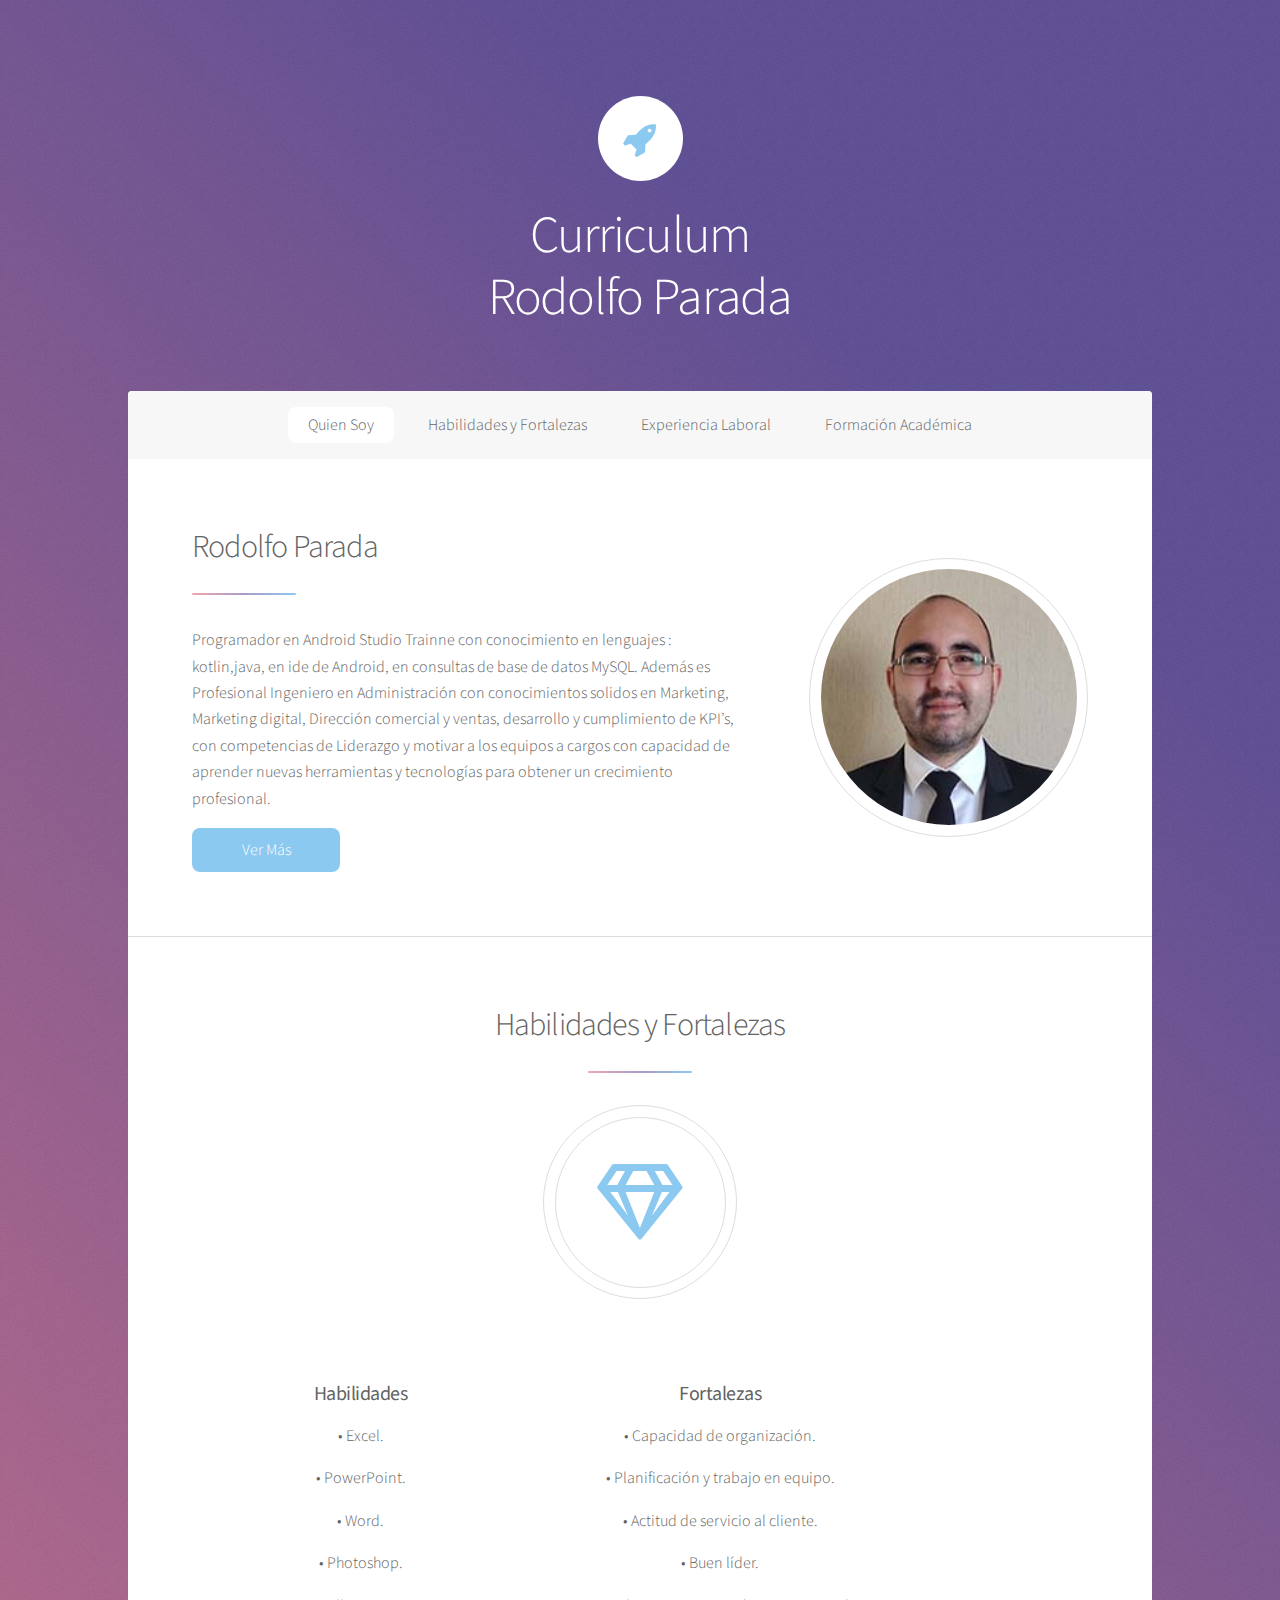
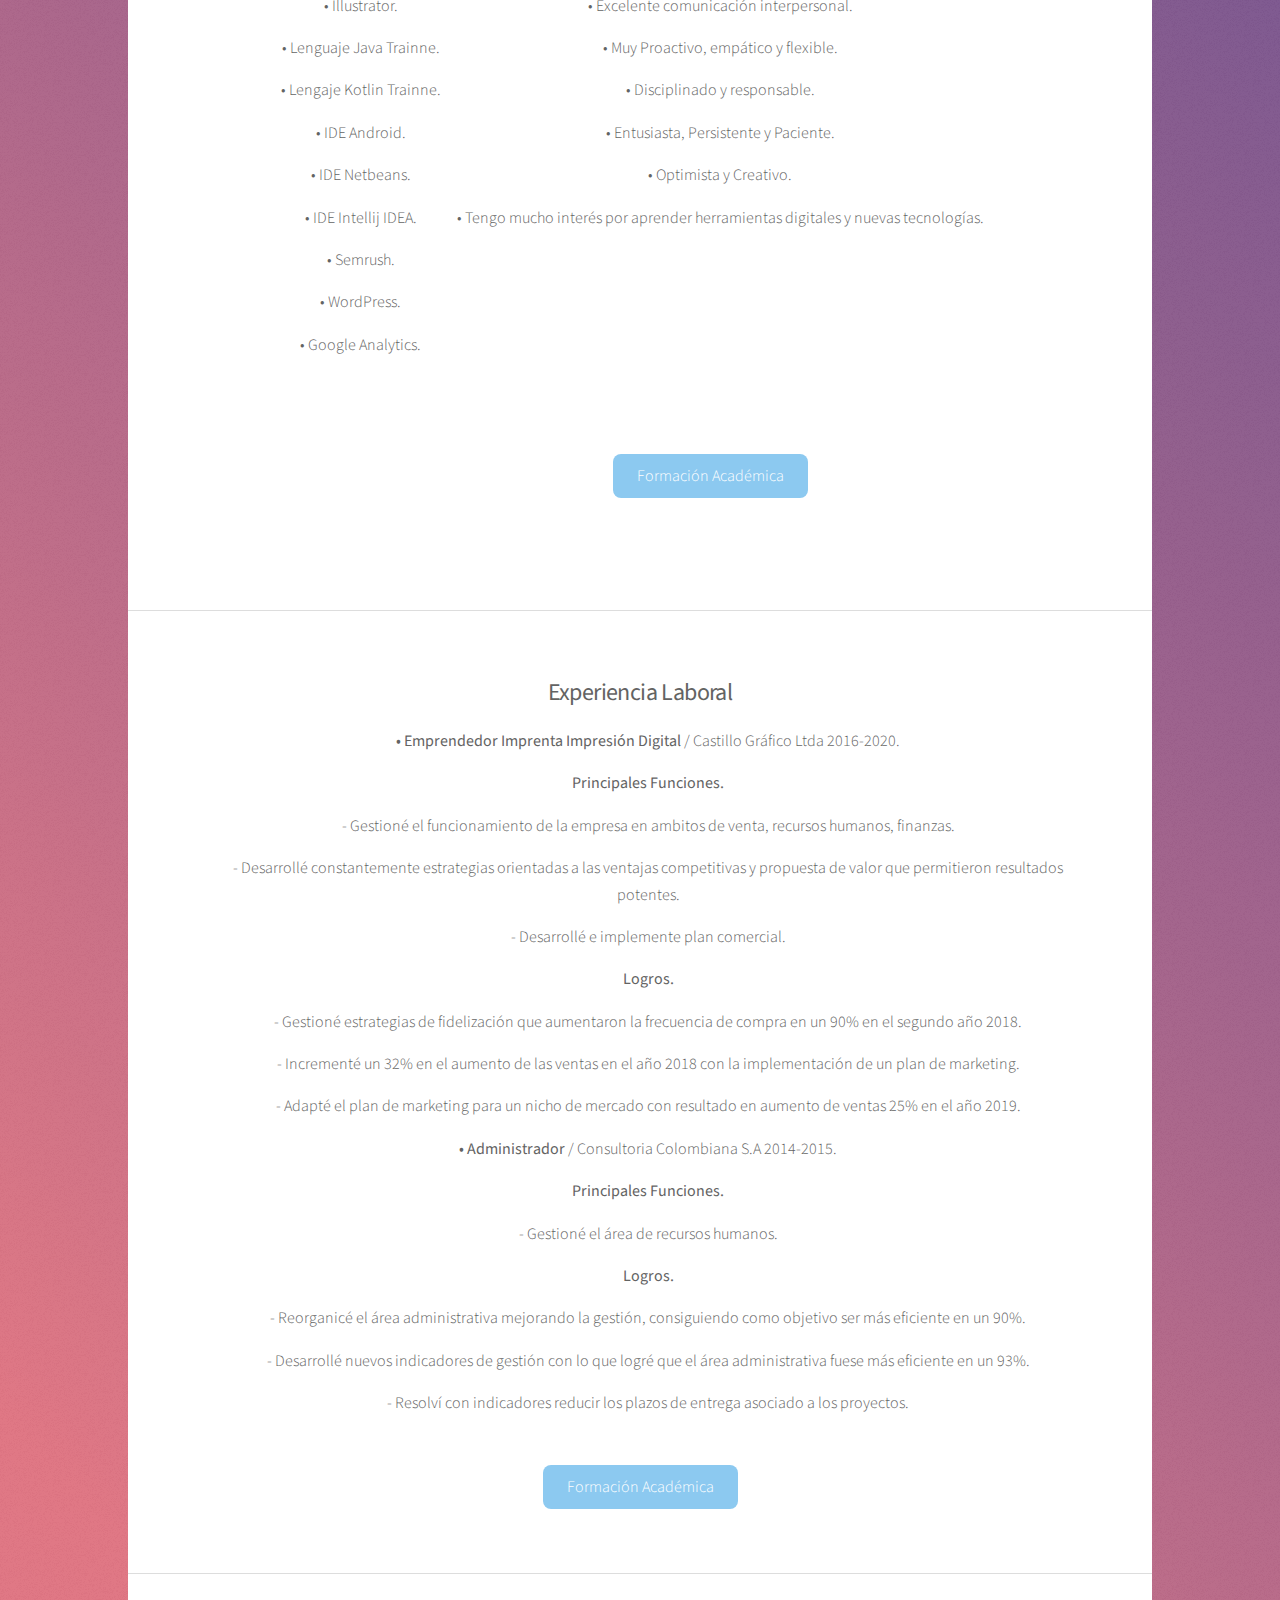
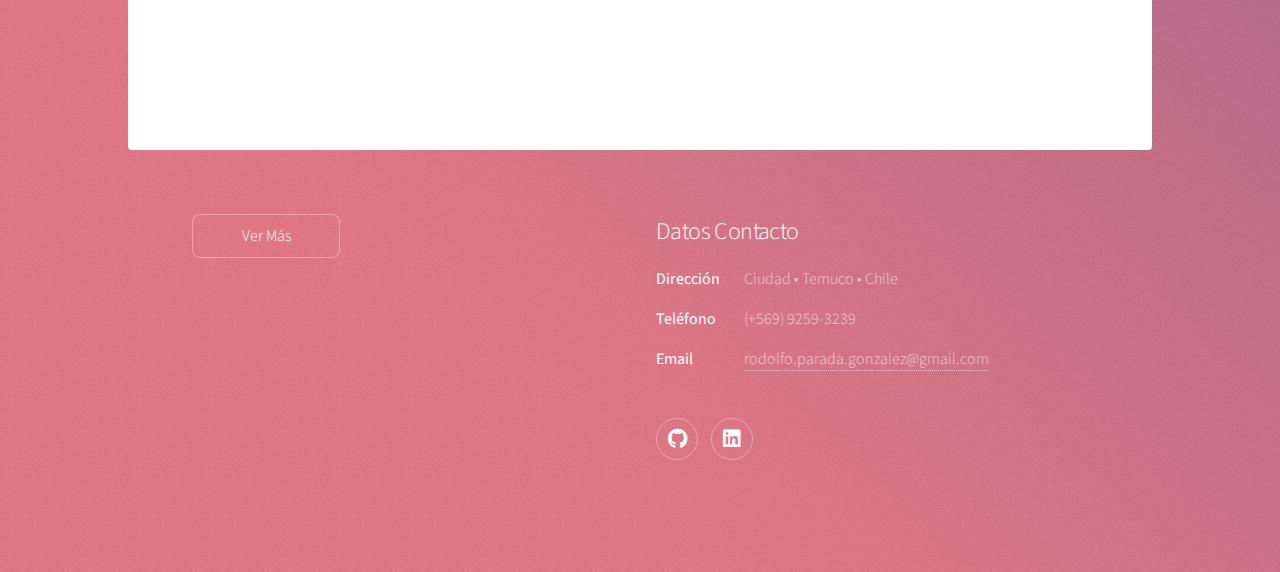
<file: index.html>
<!DOCTYPE HTML>

<html>
	<head>
		<title>Curriculum</title>
		<meta charset="utf-8" />
		<meta name="viewport" content="width=device-width, initial-scale=1, user-scalable=no" />
		<link rel="stylesheet" href="assets/css/main.css" />
		<noscript><link rel="stylesheet" href="assets/css/noscript.css" /></noscript>
	</head>
	<body class="is-preload">

		<!-- Wrapper -->
			<div id="wrapper">

				<!-- Header -->
					<header id="header" class="alt">
						<span class="logo"><img src="images/logo.svg" alt="" /></span>
						<h1>Curriculum<br>Rodolfo Parada</h1>
					
					</header>

				<!-- Nav -->
					<nav id="nav">
						<ul>
							<li><a href="#intro" class="active">Quien Soy</a></li>
							<li><a href="#first">Habilidades y Fortalezas</a></li>
							<li><a href="#second">Experiencia Laboral</a></li>
							<li><a href="generic.html">Formación Académica</a></li>
						</ul>
					</nav>

				<!-- Main -->
					<div id="main">

						<!-- Introduction -->
							<section id="intro" class="main">
								<div class="spotlight">
									<div class="content">
										<header class="major">
											<h2>Rodolfo Parada</h2>
										</header>
										<p> Programador en Android Studio Trainne con conocimiento en lenguajes : kotlin,java, en ide de Android, 
											en consultas de base de datos MySQL. Además es Profesional Ingeniero en Administración  con conocimientos 
											solidos en Marketing, Marketing digital, Dirección comercial y ventas, desarrollo y cumplimiento de KPI’s,
											con competencias de Liderazgo y motivar a los equipos a cargos con capacidad de aprender nuevas 
										    herramientas y tecnologías para obtener un crecimiento profesional.  </p>
										<ul class="actions">
											<li><a href="generic.html" class="button primary">Ver Más</a></li>
										</ul>
									</div>
									<span class="image"><img src="images/df2.jpg" alt="" /></span>
								</div>
							</section>

						<!-- First Section -->
							<section id="first" class="main special">
								<header class="major">
									<h2>Habilidades y Fortalezas</h2>
									<span class="icon major style5 fa-gem"></span>
								</header>
								<ul class="features">
									
									<ul>								
										<h3><b>Habilidades</b></h3>
										<p> • Excel.</p>
										<p> • PowerPoint.</p>
										<p> • Word.</p>
										<p> • Photoshop.</p>
										<p> • Illustrator.</p>
										<p> • Lenguaje Java Trainne.</p>
										<p> • Lengaje Kotlin Trainne.</p>
										<p> • IDE Android.</p>
										<p> • IDE Netbeans.</p>
										<p> • IDE Intellij IDEA.</p>
										<p> • Semrush.</p>
										<p> • WordPress.</p>
										<p> • Google Analytics.</p>

										

									</ul>
									<ul>
										
										<h3><b>Fortalezas</b></h3>
										<p> • Capacidad de organización.</p>
										<p> • Planificación y trabajo en equipo.</p>
										<p>	• Actitud de servicio al cliente.</p>
										<p> • Buen líder.</p>
										<p>	• Excelente comunicación interpersonal.</p>
										<p>	• Muy Proactivo, empático y flexible.</p>
										<p>	• Disciplinado y responsable.</p>
										<p>	• Entusiasta, Persistente y Paciente.</p>
										<p>	• Optimista y Creativo.</p>
										<p>	• Tengo mucho interés por aprender herramientas digitales y nuevas tecnologías.</p>
								
							
								</ul>
								<footer class="major">
									<ul class="actions special">
										<li><a href="generic.html" class="button primary">Formación Académica</a></li>
									</ul>
								</footer>
							</section>

						<!-- Second Section -->
							<section id="second" class="main special">
								<h2><b>Experiencia Laboral</b></h2>	
                              <ul>
								  
								<p><b>• Emprendedor Imprenta Impresión Digital</b> / Castillo Gráfico Ltda 2016-2020.</p>
								<p><b>Principales Funciones.</b></p>
								<p>- Gestioné el funcionamiento de la empresa  en ambitos de venta, recursos humanos, finanzas.</p>
							    <p>- Desarrollé constantemente estrategias orientadas a las ventajas competitivas y propuesta de valor que permitieron resultados potentes.</p>
							    <p>- Desarrollé e implemente plan comercial.</p>
								<p><b>Logros.</b></p>
							    <p>- Gestioné estrategias de fidelización que aumentaron la frecuencia de compra en un 90% en el segundo año 2018.</p>
							    <p>- Incrementé un 32% en el aumento de las ventas en el año 2018 con la implementación de un plan de marketing.</p> 
								<p>- Adapté el plan de marketing para un nicho de mercado con resultado en aumento de ventas 25% en el año 2019.</p>
					 
								
			
							    <p><b>• Administrador </b> / Consultoria Colombiana S.A 2014-2015.</p>
								<p><b>Principales Funciones.</b></p>
								<p>- Gestioné el área de recursos humanos.</p>
								<p><b>Logros.</b></p>
							    <p>- Reorganicé el área administrativa mejorando la gestión, consiguiendo como objetivo ser más eficiente en un 90%.</p>
							    <p>- Desarrollé nuevos indicadores de gestión con lo que logré que el área administrativa fuese más eficiente en un 93%.<p>
								<p>- Resolví con indicadores reducir los plazos de entrega asociado a los proyectos.</p>	 

								</ul>	
								<header class="major">
															
								</header>
								
								
								
										<footer class="major">
									<ul class="actions special">
										<li><a href="generic.html" class="button primary">Formación Académica</a></li>
									</ul>
								</footer>
							</section>

						<!-- Get Started -->
							<section id="cta" class="main special">
								<header class="major">
							</header>
								<footer class="major">
									<ul class="actions special">
									</ul>
								</footer>
							</section>

					</div>

				<!-- Footer -->
					<footer id="footer">
						<section>			
							<ul class="actions">
								<li><a href="generic.html" class="button">Ver Más</a></li>
							</ul>
						</section>
						<section>
							<h2>Datos Contacto</h2>
							<dl class="alt">
								<dt>Dirección</dt>
								<dd>Ciudad &bull; Temuco &bull; Chile</dd>
								<dt>Teléfono</dt>
								<dd>(+569) 9259-3239</dd>
								<dt>Email</dt>
								<dd><a href="#">rodolfo.parada.gonzalez@gmail.com</a></dd>
							</dl>
							<ul class="icons">
								
								<li><a href="https://github.com/RodolfoParada/" target="blank" href= "#" class="icon brands fa-github alt"><span class="label"></span></a></li>
								<li><a href= "https://www.linkedin.com/in/rodolfoparada/" target="blank" href="#" class="icon brands fa-linkedin alt"><span class="label">LinkedIn</span></a></li>
							
							</ul>
						</section>
											</footer>
											
			</div>

		<!-- Scripts -->
			<script src="assets/js/jquery.min.js"></script>
			<script src="assets/js/jquery.scrollex.min.js"></script>
			<script src="assets/js/jquery.scrolly.min.js"></script>
			<script src="assets/js/browser.min.js"></script>
			<script src="assets/js/breakpoints.min.js"></script>
			<script src="assets/js/util.js"></script>
			<script src="assets/js/main.js"></script>

	</body>
</html>
</file>
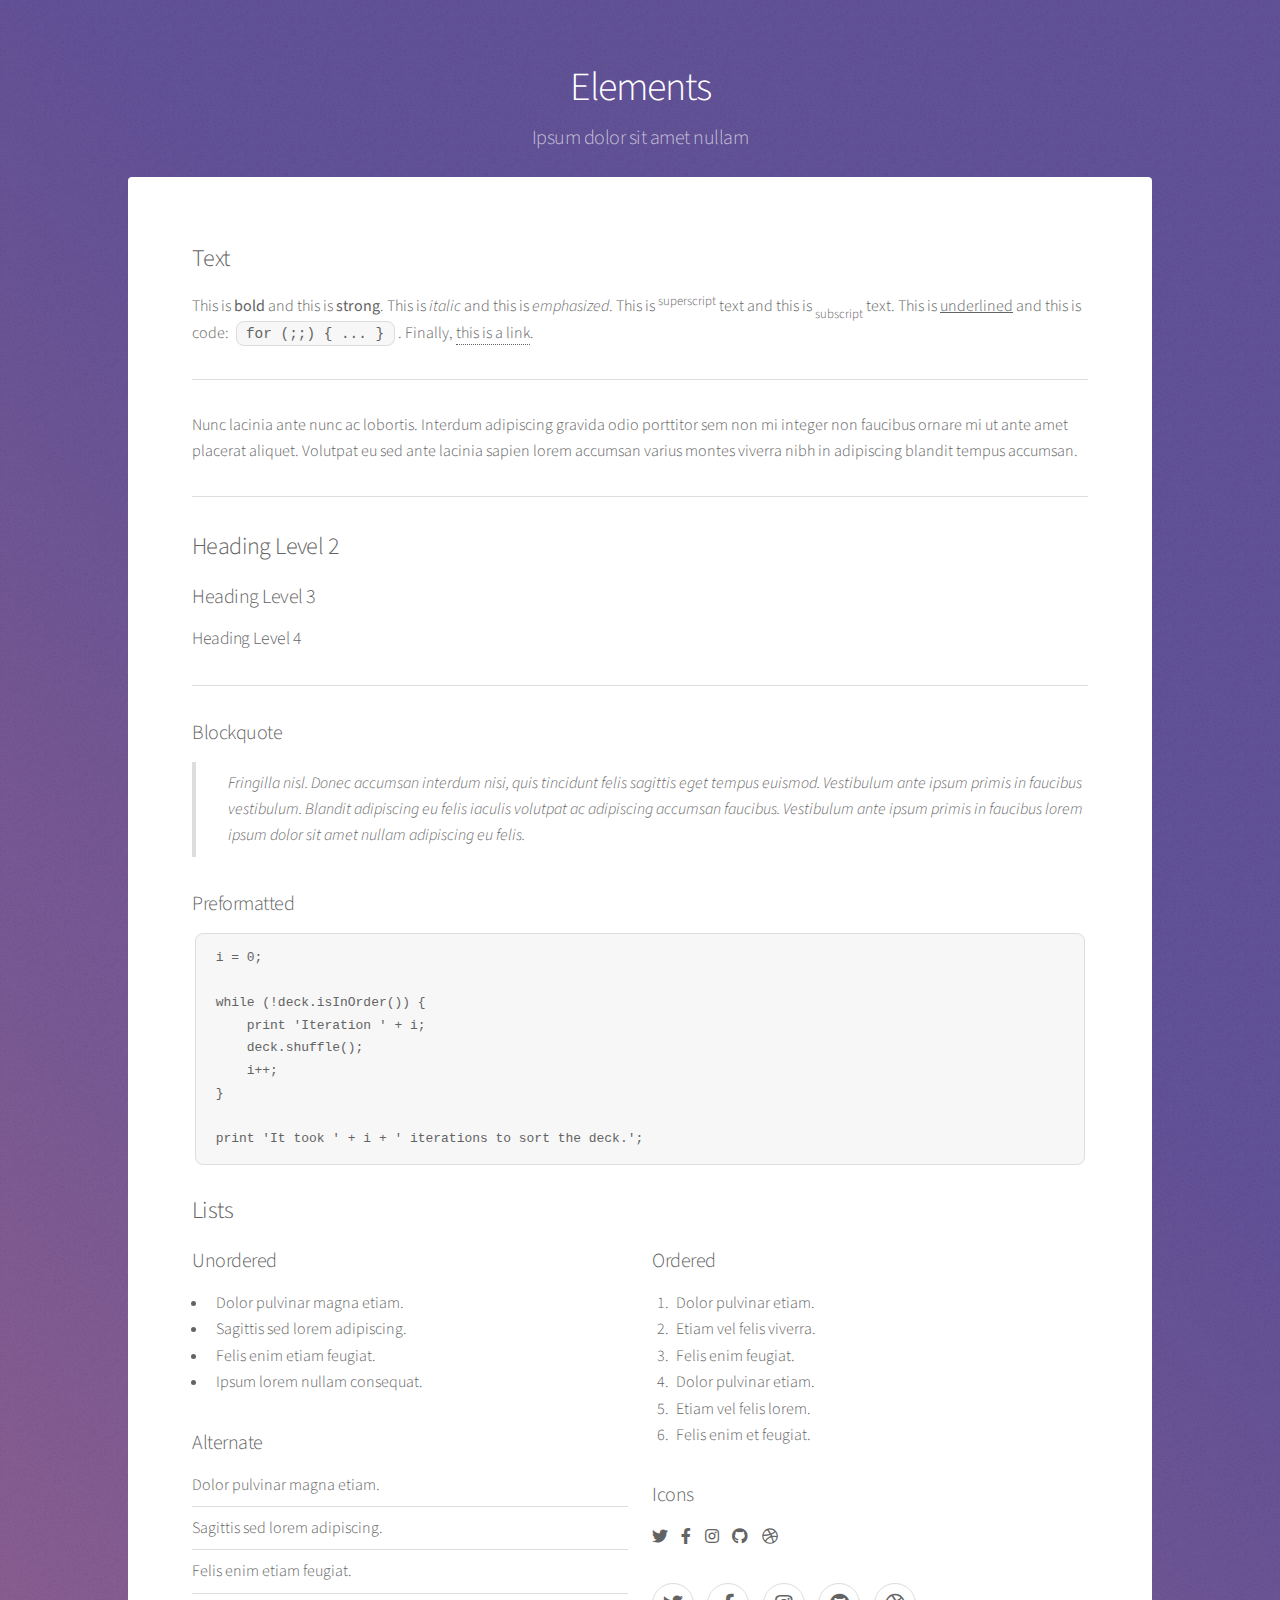
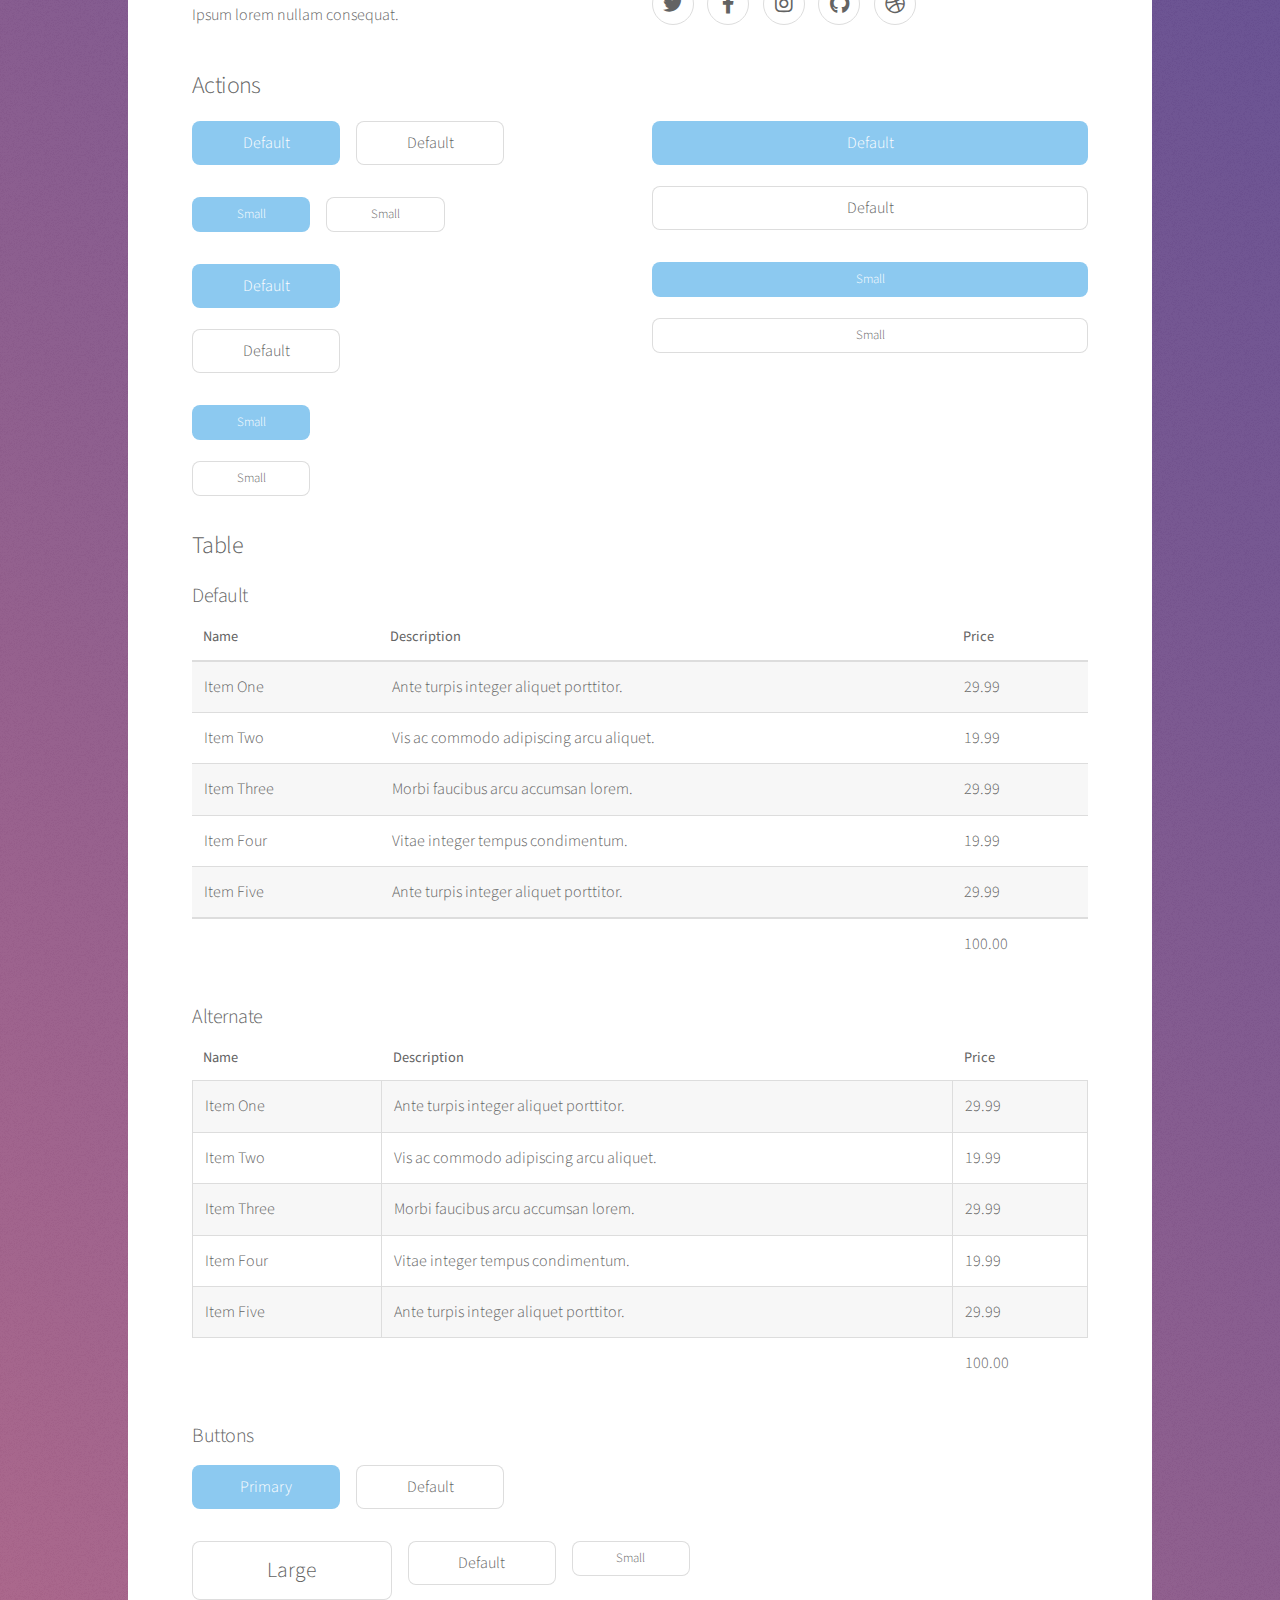
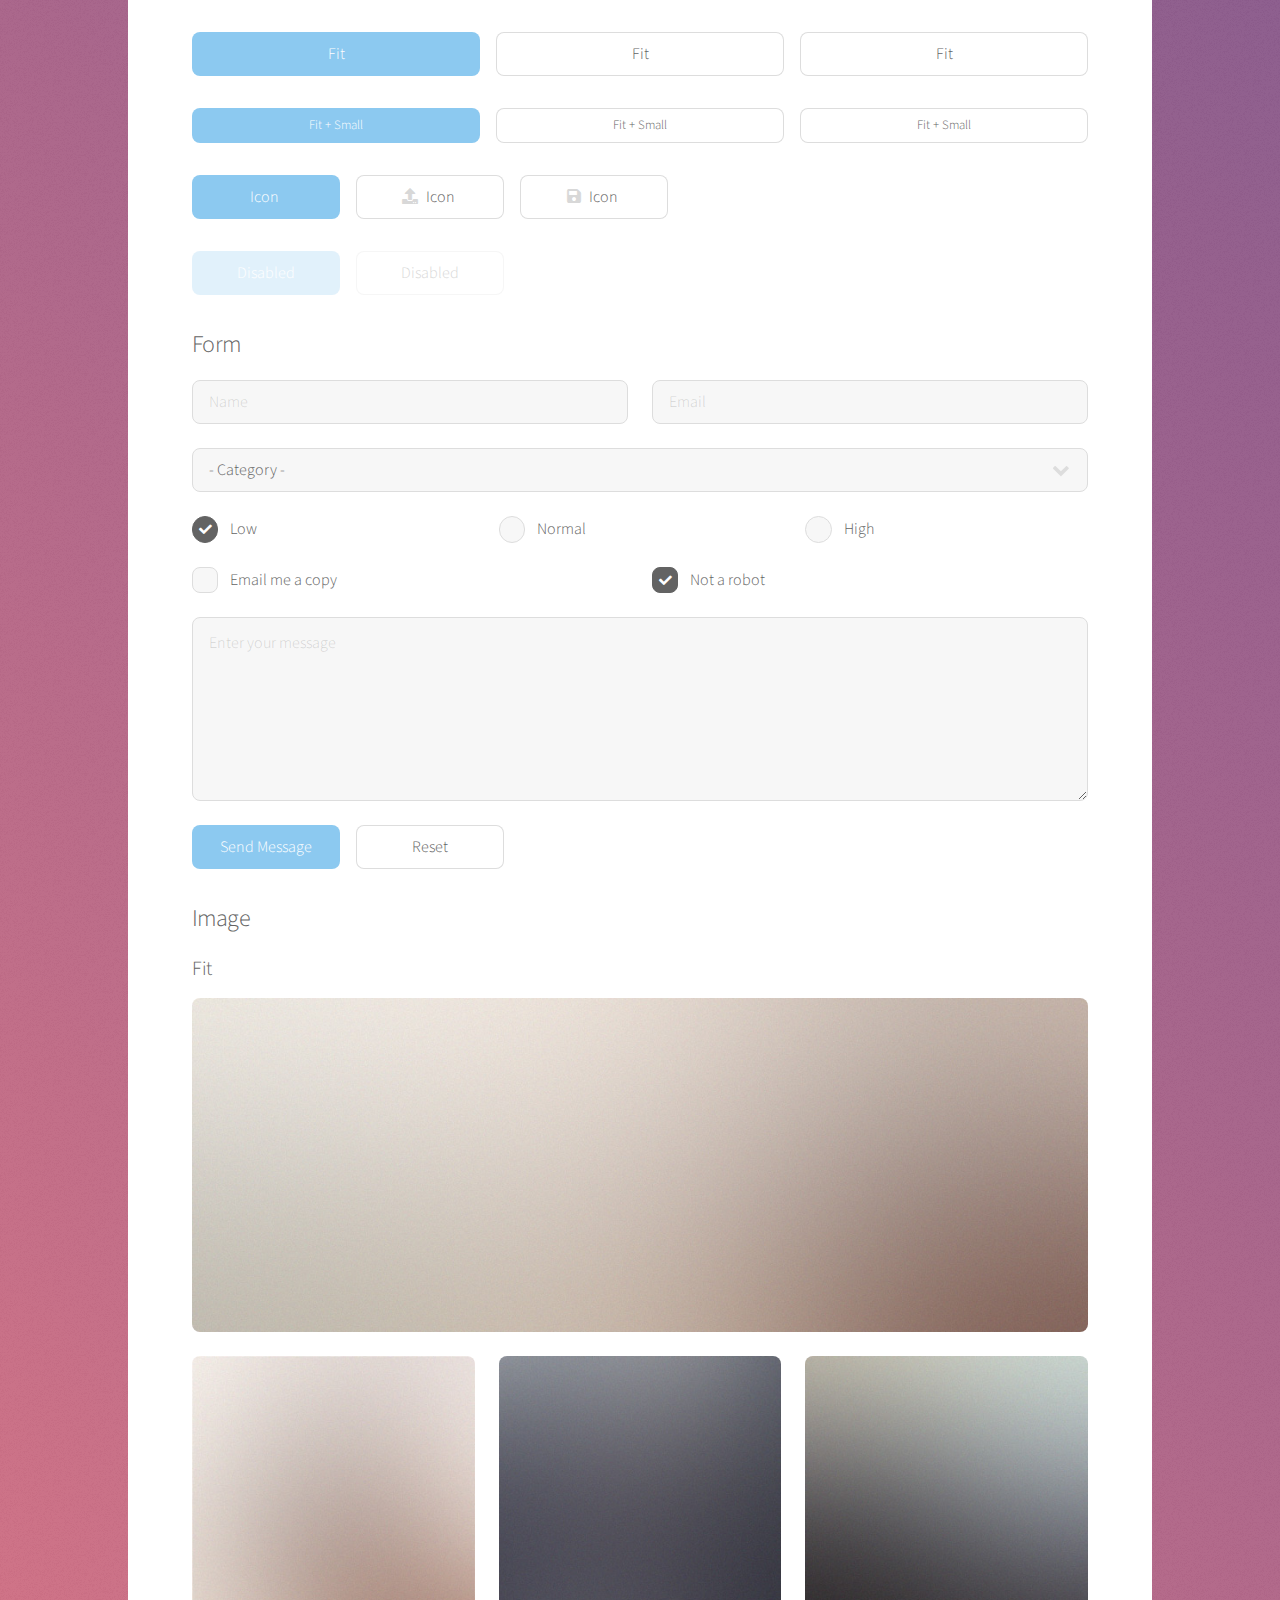
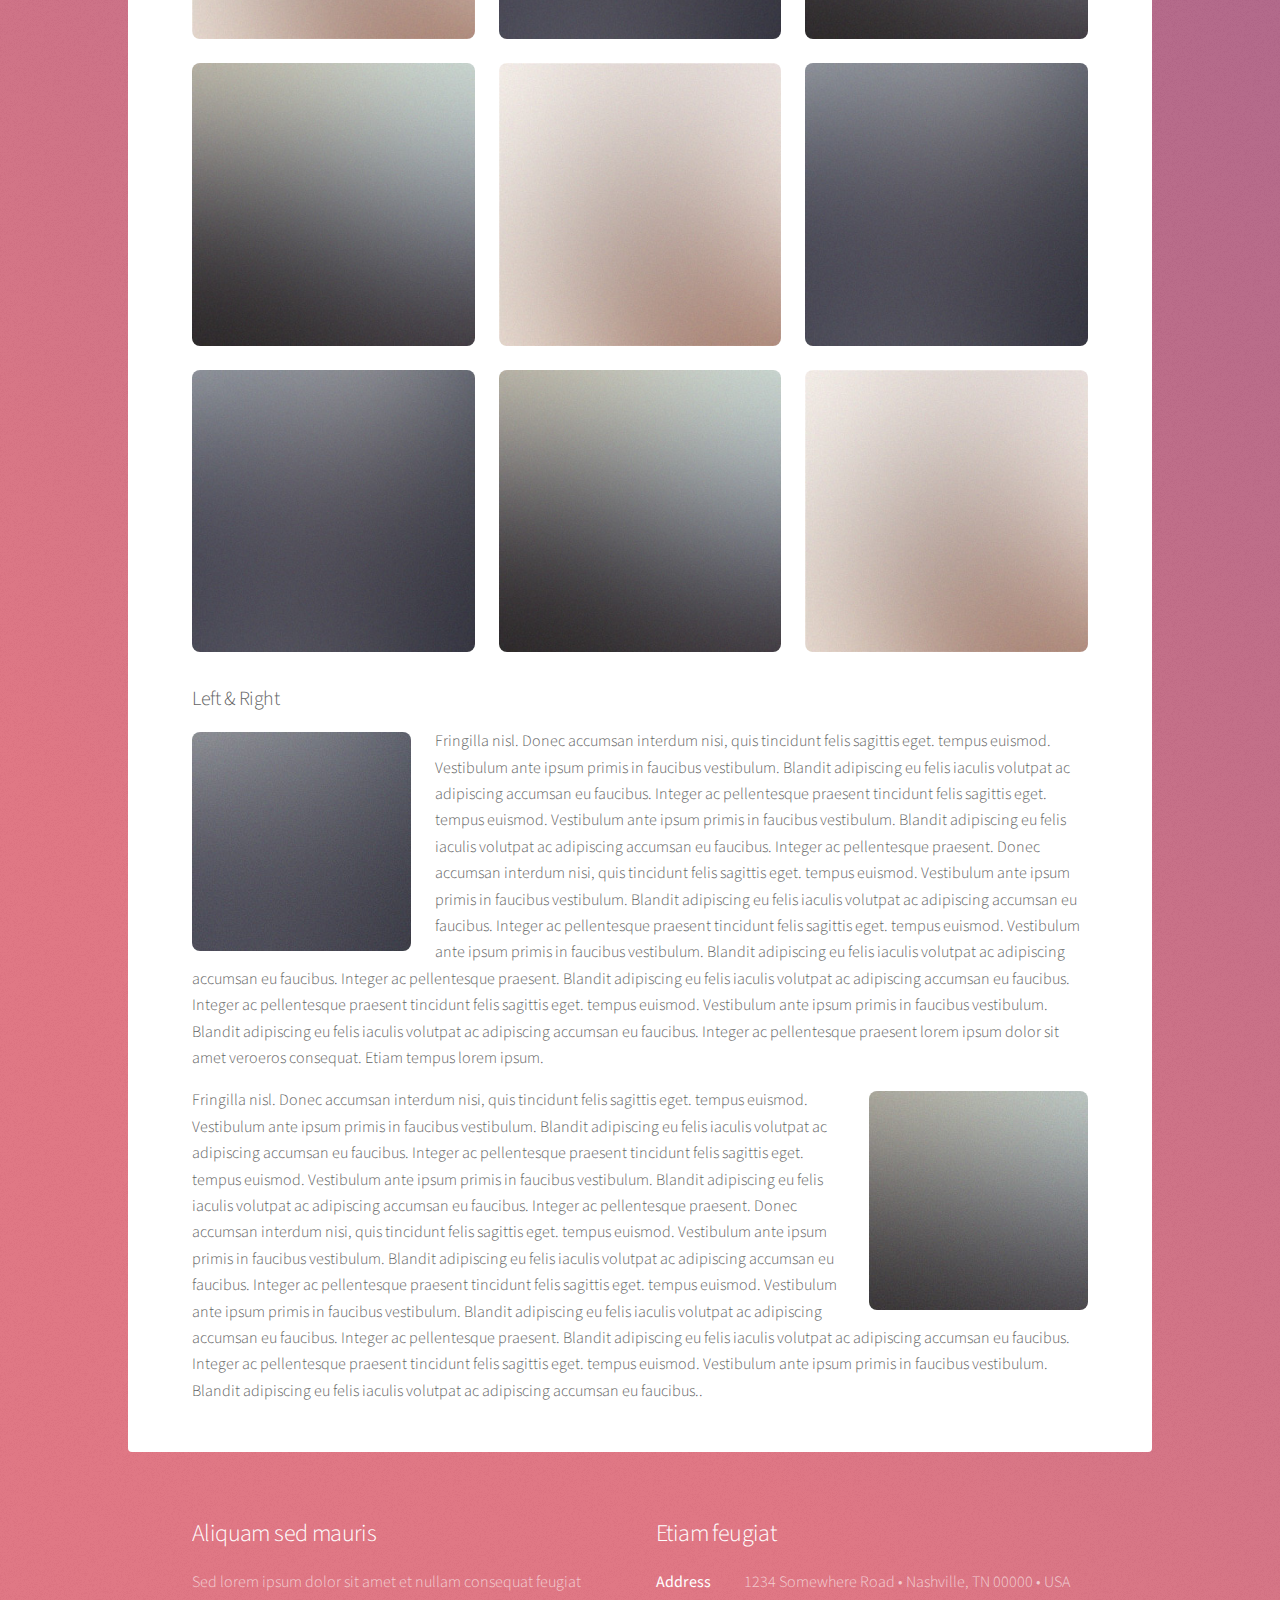
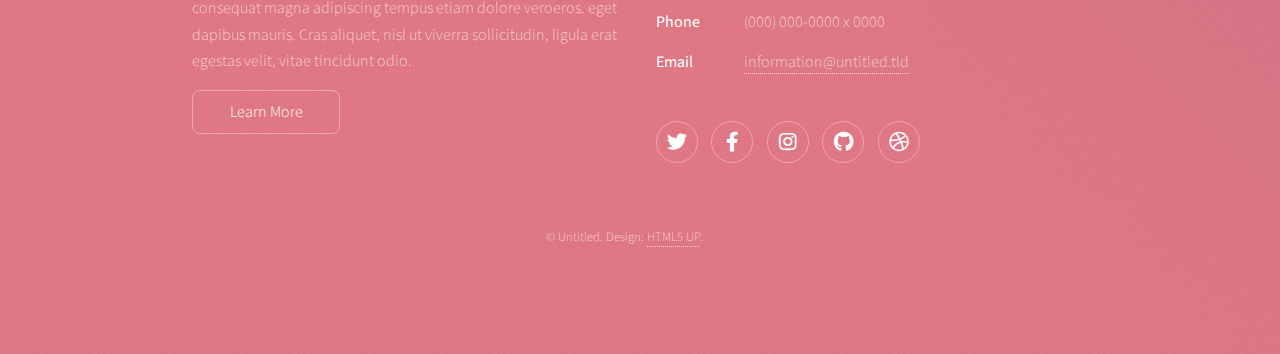
<file: elements.html>
<!DOCTYPE HTML>

<html>
	<head>
		<title>Elements - Stellar by HTML5 UP</title>
		<meta charset="utf-8" />
		<meta name="viewport" content="width=device-width, initial-scale=1, user-scalable=no" />
		<link rel="stylesheet" href="assets/css/main.css" />
		<noscript><link rel="stylesheet" href="assets/css/noscript.css" /></noscript>
	</head>
	<body class="is-preload">

		<!-- Wrapper -->
			<div id="wrapper">

				<!-- Header -->
					<header id="header">
						<h1>Elements</h1>
						<p>Ipsum dolor sit amet nullam</p>
					</header>

				<!-- Main -->
					<div id="main">

						<!-- Content -->
							<section id="content" class="main">

								<!-- Text -->
									<section>
										<h2>Text</h2>
										<p>This is <b>bold</b> and this is <strong>strong</strong>. This is <i>italic</i> and this is <em>emphasized</em>.
										This is <sup>superscript</sup> text and this is <sub>subscript</sub> text.
										This is <u>underlined</u> and this is code: <code>for (;;) { ... }</code>. Finally, <a href="#">this is a link</a>.</p>
										<hr />
										<p>Nunc lacinia ante nunc ac lobortis. Interdum adipiscing gravida odio porttitor sem non mi integer non faucibus ornare mi ut ante amet placerat aliquet. Volutpat eu sed ante lacinia sapien lorem accumsan varius montes viverra nibh in adipiscing blandit tempus accumsan.</p>
										<hr />
										<h2>Heading Level 2</h2>
										<h3>Heading Level 3</h3>
										<h4>Heading Level 4</h4>
										<hr />
										<h3>Blockquote</h3>
										<blockquote>Fringilla nisl. Donec accumsan interdum nisi, quis tincidunt felis sagittis eget tempus euismod. Vestibulum ante ipsum primis in faucibus vestibulum. Blandit adipiscing eu felis iaculis volutpat ac adipiscing accumsan faucibus. Vestibulum ante ipsum primis in faucibus lorem ipsum dolor sit amet nullam adipiscing eu felis.</blockquote>
										<h3>Preformatted</h3>
										<pre><code>i = 0;

while (!deck.isInOrder()) {
    print 'Iteration ' + i;
    deck.shuffle();
    i++;
}

print 'It took ' + i + ' iterations to sort the deck.';</code></pre>
									</section>

								<!-- Lists -->
									<section>
										<h2>Lists</h2>
										<div class="row">
											<div class="col-6 col-12-medium">
												<h3>Unordered</h3>
												<ul>
													<li>Dolor pulvinar magna etiam.</li>
													<li>Sagittis sed lorem adipiscing.</li>
													<li>Felis enim etiam feugiat.</li>
													<li>Ipsum lorem nullam consequat.</li>
												</ul>
												<h3>Alternate</h3>
												<ul class="alt">
													<li>Dolor pulvinar magna etiam.</li>
													<li>Sagittis sed lorem adipiscing.</li>
													<li>Felis enim etiam feugiat.</li>
													<li>Ipsum lorem nullam consequat.</li>
												</ul>
											</div>
											<div class="col-6 col-12-medium">
												<h3>Ordered</h3>
												<ol>
													<li>Dolor pulvinar etiam.</li>
													<li>Etiam vel felis viverra.</li>
													<li>Felis enim feugiat.</li>
													<li>Dolor pulvinar etiam.</li>
													<li>Etiam vel felis lorem.</li>
													<li>Felis enim et feugiat.</li>
												</ol>
												<h3>Icons</h3>
												<ul class="icons">
													<li><a href="#" class="icon brands fa-twitter"><span class="label">Twitter</span></a></li>
													<li><a href="#" class="icon brands fa-facebook-f"><span class="label">Facebook</span></a></li>
													<li><a href="#" class="icon brands fa-instagram"><span class="label">Instagram</span></a></li>
													<li><a href="#" class="icon brands fa-github"><span class="label">GitHub</span></a></li>
													<li><a href="#" class="icon brands fa-dribbble"><span class="label">Dribbble</span></a></li>
												</ul>
												<ul class="icons">
													<li><a href="#" class="icon brands alt fa-twitter"><span class="label">Twitter</span></a></li>
													<li><a href="#" class="icon brands alt fa-facebook-f"><span class="label">Facebook</span></a></li>
													<li><a href="#" class="icon brands alt fa-instagram"><span class="label">Instagram</span></a></li>
													<li><a href="#" class="icon brands alt fa-github"><span class="label">GitHub</span></a></li>
													<li><a href="#" class="icon brands alt fa-dribbble"><span class="label">Dribbble</span></a></li>
												</ul>
											</div>
										</div>
										<h2>Actions</h2>
										<div class="row">
											<div class="col-6 col-12-medium">
												<ul class="actions">
													<li><a href="#" class="button primary">Default</a></li>
													<li><a href="#" class="button">Default</a></li>
												</ul>
												<ul class="actions small">
													<li><a href="#" class="button primary small">Small</a></li>
													<li><a href="#" class="button small">Small</a></li>
												</ul>
												<ul class="actions stacked">
													<li><a href="#" class="button primary">Default</a></li>
													<li><a href="#" class="button">Default</a></li>
												</ul>
												<ul class="actions stacked">
													<li><a href="#" class="button primary small">Small</a></li>
													<li><a href="#" class="button small">Small</a></li>
												</ul>
											</div>
											<div class="col-6 col-12-medium">
												<ul class="actions stacked">
													<li><a href="#" class="button primary fit">Default</a></li>
													<li><a href="#" class="button fit">Default</a></li>
												</ul>
												<ul class="actions stacked">
													<li><a href="#" class="button primary small fit">Small</a></li>
													<li><a href="#" class="button small fit">Small</a></li>
												</ul>
											</div>
										</div>
									</section>

								<!-- Table -->
									<section>
										<h2>Table</h2>
										<h3>Default</h3>
										<div class="table-wrapper">
											<table>
												<thead>
													<tr>
														<th>Name</th>
														<th>Description</th>
														<th>Price</th>
													</tr>
												</thead>
												<tbody>
													<tr>
														<td>Item One</td>
														<td>Ante turpis integer aliquet porttitor.</td>
														<td>29.99</td>
													</tr>
													<tr>
														<td>Item Two</td>
														<td>Vis ac commodo adipiscing arcu aliquet.</td>
														<td>19.99</td>
													</tr>
													<tr>
														<td>Item Three</td>
														<td> Morbi faucibus arcu accumsan lorem.</td>
														<td>29.99</td>
													</tr>
													<tr>
														<td>Item Four</td>
														<td>Vitae integer tempus condimentum.</td>
														<td>19.99</td>
													</tr>
													<tr>
														<td>Item Five</td>
														<td>Ante turpis integer aliquet porttitor.</td>
														<td>29.99</td>
													</tr>
												</tbody>
												<tfoot>
													<tr>
														<td colspan="2"></td>
														<td>100.00</td>
													</tr>
												</tfoot>
											</table>
										</div>

										<h3>Alternate</h3>
										<div class="table-wrapper">
											<table class="alt">
												<thead>
													<tr>
														<th>Name</th>
														<th>Description</th>
														<th>Price</th>
													</tr>
												</thead>
												<tbody>
													<tr>
														<td>Item One</td>
														<td>Ante turpis integer aliquet porttitor.</td>
														<td>29.99</td>
													</tr>
													<tr>
														<td>Item Two</td>
														<td>Vis ac commodo adipiscing arcu aliquet.</td>
														<td>19.99</td>
													</tr>
													<tr>
														<td>Item Three</td>
														<td> Morbi faucibus arcu accumsan lorem.</td>
														<td>29.99</td>
													</tr>
													<tr>
														<td>Item Four</td>
														<td>Vitae integer tempus condimentum.</td>
														<td>19.99</td>
													</tr>
													<tr>
														<td>Item Five</td>
														<td>Ante turpis integer aliquet porttitor.</td>
														<td>29.99</td>
													</tr>
												</tbody>
												<tfoot>
													<tr>
														<td colspan="2"></td>
														<td>100.00</td>
													</tr>
												</tfoot>
											</table>
										</div>
									</section>

								<!-- Buttons -->
									<section>
										<h3>Buttons</h3>
										<ul class="actions">
											<li><a href="#" class="button primary">Primary</a></li>
											<li><a href="#" class="button">Default</a></li>
										</ul>
										<ul class="actions">
											<li><a href="#" class="button large">Large</a></li>
											<li><a href="#" class="button">Default</a></li>
											<li><a href="#" class="button small">Small</a></li>
										</ul>
										<ul class="actions fit">
											<li><a href="#" class="button primary fit">Fit</a></li>
											<li><a href="#" class="button fit">Fit</a></li>
											<li><a href="#" class="button fit">Fit</a></li>
										</ul>
										<ul class="actions fit small">
											<li><a href="#" class="button primary fit small">Fit + Small</a></li>
											<li><a href="#" class="button fit small">Fit + Small</a></li>
											<li><a href="#" class="button fit small">Fit + Small</a></li>
										</ul>
										<ul class="actions">
											<li><a href="#" class="button primary icon solidfa-download">Icon</a></li>
											<li><a href="#" class="button icon solid fa-upload">Icon</a></li>
											<li><a href="#" class="button icon solid fa-save">Icon</a></li>
										</ul>
										<ul class="actions">
											<li><span class="button primary disabled">Disabled</span></li>
											<li><span class="button disabled">Disabled</span></li>
										</ul>
									</section>

								<!-- Form -->
									<section>
										<h2>Form</h2>
										<form method="post" action="#">
											<div class="row gtr-uniform">
												<div class="col-6 col-12-xsmall">
													<input type="text" name="demo-name" id="demo-name" value="" placeholder="Name" />
												</div>
												<div class="col-6 col-12-xsmall">
													<input type="email" name="demo-email" id="demo-email" value="" placeholder="Email" />
												</div>
												<div class="col-12">
													<select name="demo-category" id="demo-category">
														<option value="">- Category -</option>
														<option value="1">Manufacturing</option>
														<option value="1">Shipping</option>
														<option value="1">Administration</option>
														<option value="1">Human Resources</option>
													</select>
												</div>
												<div class="col-4 col-12-small">
													<input type="radio" id="demo-priority-low" name="demo-priority" checked>
													<label for="demo-priority-low">Low</label>
												</div>
												<div class="col-4 col-12-small">
													<input type="radio" id="demo-priority-normal" name="demo-priority">
													<label for="demo-priority-normal">Normal</label>
												</div>
												<div class="col-4 col-12-small">
													<input type="radio" id="demo-priority-high" name="demo-priority">
													<label for="demo-priority-high">High</label>
												</div>
												<div class="col-6 col-12-small">
													<input type="checkbox" id="demo-copy" name="demo-copy">
													<label for="demo-copy">Email me a copy</label>
												</div>
												<div class="col-6 col-12-small">
													<input type="checkbox" id="demo-human" name="demo-human" checked>
													<label for="demo-human">Not a robot</label>
												</div>
												<div class="col-12">
													<textarea name="demo-message" id="demo-message" placeholder="Enter your message" rows="6"></textarea>
												</div>
												<div class="col-12">
													<ul class="actions">
														<li><input type="submit" value="Send Message" class="primary" /></li>
														<li><input type="reset" value="Reset" /></li>
													</ul>
												</div>
											</div>
										</form>
									</section>

								<!-- Image -->
									<section>
										<h2>Image</h2>
										<h3>Fit</h3>
										<div class="box alt">
											<div class="row gtr-uniform">
												<div class="col-12"><span class="image fit"><img src="images/pic04.jpg" alt="" /></span></div>
												<div class="col-4"><span class="image fit"><img src="images/pic01.jpg" alt="" /></span></div>
												<div class="col-4"><span class="image fit"><img src="images/pic02.jpg" alt="" /></span></div>
												<div class="col-4"><span class="image fit"><img src="images/pic03.jpg" alt="" /></span></div>
												<div class="col-4"><span class="image fit"><img src="images/pic03.jpg" alt="" /></span></div>
												<div class="col-4"><span class="image fit"><img src="images/pic01.jpg" alt="" /></span></div>
												<div class="col-4"><span class="image fit"><img src="images/pic02.jpg" alt="" /></span></div>
												<div class="col-4"><span class="image fit"><img src="images/pic02.jpg" alt="" /></span></div>
												<div class="col-4"><span class="image fit"><img src="images/pic03.jpg" alt="" /></span></div>
												<div class="col-4"><span class="image fit"><img src="images/pic01.jpg" alt="" /></span></div>
											</div>
										</div>
										<h3>Left &amp; Right</h3>
										<p><span class="image left"><img src="images/pic05.jpg" alt="" /></span>Fringilla nisl. Donec accumsan interdum nisi, quis tincidunt felis sagittis eget. tempus euismod. Vestibulum ante ipsum primis in faucibus vestibulum. Blandit adipiscing eu felis iaculis volutpat ac adipiscing accumsan eu faucibus. Integer ac pellentesque praesent tincidunt felis sagittis eget. tempus euismod. Vestibulum ante ipsum primis in faucibus vestibulum. Blandit adipiscing eu felis iaculis volutpat ac adipiscing accumsan eu faucibus. Integer ac pellentesque praesent. Donec accumsan interdum nisi, quis tincidunt felis sagittis eget. tempus euismod. Vestibulum ante ipsum primis in faucibus vestibulum. Blandit adipiscing eu felis iaculis volutpat ac adipiscing accumsan eu faucibus. Integer ac pellentesque praesent tincidunt felis sagittis eget. tempus euismod. Vestibulum ante ipsum primis in faucibus vestibulum. Blandit adipiscing eu felis iaculis volutpat ac adipiscing accumsan eu faucibus. Integer ac pellentesque praesent. Blandit adipiscing eu felis iaculis volutpat ac adipiscing accumsan eu faucibus. Integer ac pellentesque praesent tincidunt felis sagittis eget. tempus euismod. Vestibulum ante ipsum primis in faucibus vestibulum. Blandit adipiscing eu felis iaculis volutpat ac adipiscing accumsan eu faucibus. Integer ac pellentesque praesent lorem ipsum dolor sit amet veroeros consequat. Etiam tempus lorem ipsum.</p>
										<p><span class="image right"><img src="images/pic06.jpg" alt="" /></span>Fringilla nisl. Donec accumsan interdum nisi, quis tincidunt felis sagittis eget. tempus euismod. Vestibulum ante ipsum primis in faucibus vestibulum. Blandit adipiscing eu felis iaculis volutpat ac adipiscing accumsan eu faucibus. Integer ac pellentesque praesent tincidunt felis sagittis eget. tempus euismod. Vestibulum ante ipsum primis in faucibus vestibulum. Blandit adipiscing eu felis iaculis volutpat ac adipiscing accumsan eu faucibus. Integer ac pellentesque praesent. Donec accumsan interdum nisi, quis tincidunt felis sagittis eget. tempus euismod. Vestibulum ante ipsum primis in faucibus vestibulum. Blandit adipiscing eu felis iaculis volutpat ac adipiscing accumsan eu faucibus. Integer ac pellentesque praesent tincidunt felis sagittis eget. tempus euismod. Vestibulum ante ipsum primis in faucibus vestibulum. Blandit adipiscing eu felis iaculis volutpat ac adipiscing accumsan eu faucibus. Integer ac pellentesque praesent. Blandit adipiscing eu felis iaculis volutpat ac adipiscing accumsan eu faucibus. Integer ac pellentesque praesent tincidunt felis sagittis eget. tempus euismod. Vestibulum ante ipsum primis in faucibus vestibulum. Blandit adipiscing eu felis iaculis volutpat ac adipiscing accumsan eu faucibus..</p>
									</section>

							</section>

					</div>

				<!-- Footer -->
					<footer id="footer">
						<section>
							<h2>Aliquam sed mauris</h2>
							<p>Sed lorem ipsum dolor sit amet et nullam consequat feugiat consequat magna adipiscing tempus etiam dolore veroeros. eget dapibus mauris. Cras aliquet, nisl ut viverra sollicitudin, ligula erat egestas velit, vitae tincidunt odio.</p>
							<ul class="actions">
								<li><a href="#" class="button">Learn More</a></li>
							</ul>
						</section>
						<section>
							<h2>Etiam feugiat</h2>
							<dl class="alt">
								<dt>Address</dt>
								<dd>1234 Somewhere Road &bull; Nashville, TN 00000 &bull; USA</dd>
								<dt>Phone</dt>
								<dd>(000) 000-0000 x 0000</dd>
								<dt>Email</dt>
								<dd><a href="#">information@untitled.tld</a></dd>
							</dl>
							<ul class="icons">
								<li><a href="#" class="icon brands fa-twitter alt"><span class="label">Twitter</span></a></li>
								<li><a href="#" class="icon brands fa-facebook-f alt"><span class="label">Facebook</span></a></li>
								<li><a href="#" class="icon brands fa-instagram alt"><span class="label">Instagram</span></a></li>
								<li><a href="#" class="icon brands fa-github alt"><span class="label">GitHub</span></a></li>
								<li><a href="#" class="icon brands fa-dribbble alt"><span class="label">Dribbble</span></a></li>
							</ul>
						</section>
						<p class="copyright">&copy; Untitled. Design: <a href="https://html5up.net">HTML5 UP</a>.</p>
					</footer>

			</div>

		<!-- Scripts -->
			<script src="assets/js/jquery.min.js"></script>
			<script src="assets/js/jquery.scrollex.min.js"></script>
			<script src="assets/js/jquery.scrolly.min.js"></script>
			<script src="assets/js/browser.min.js"></script>
			<script src="assets/js/breakpoints.min.js"></script>
			<script src="assets/js/util.js"></script>
			<script src="assets/js/main.js"></script>

	</body>
</html>
</file>
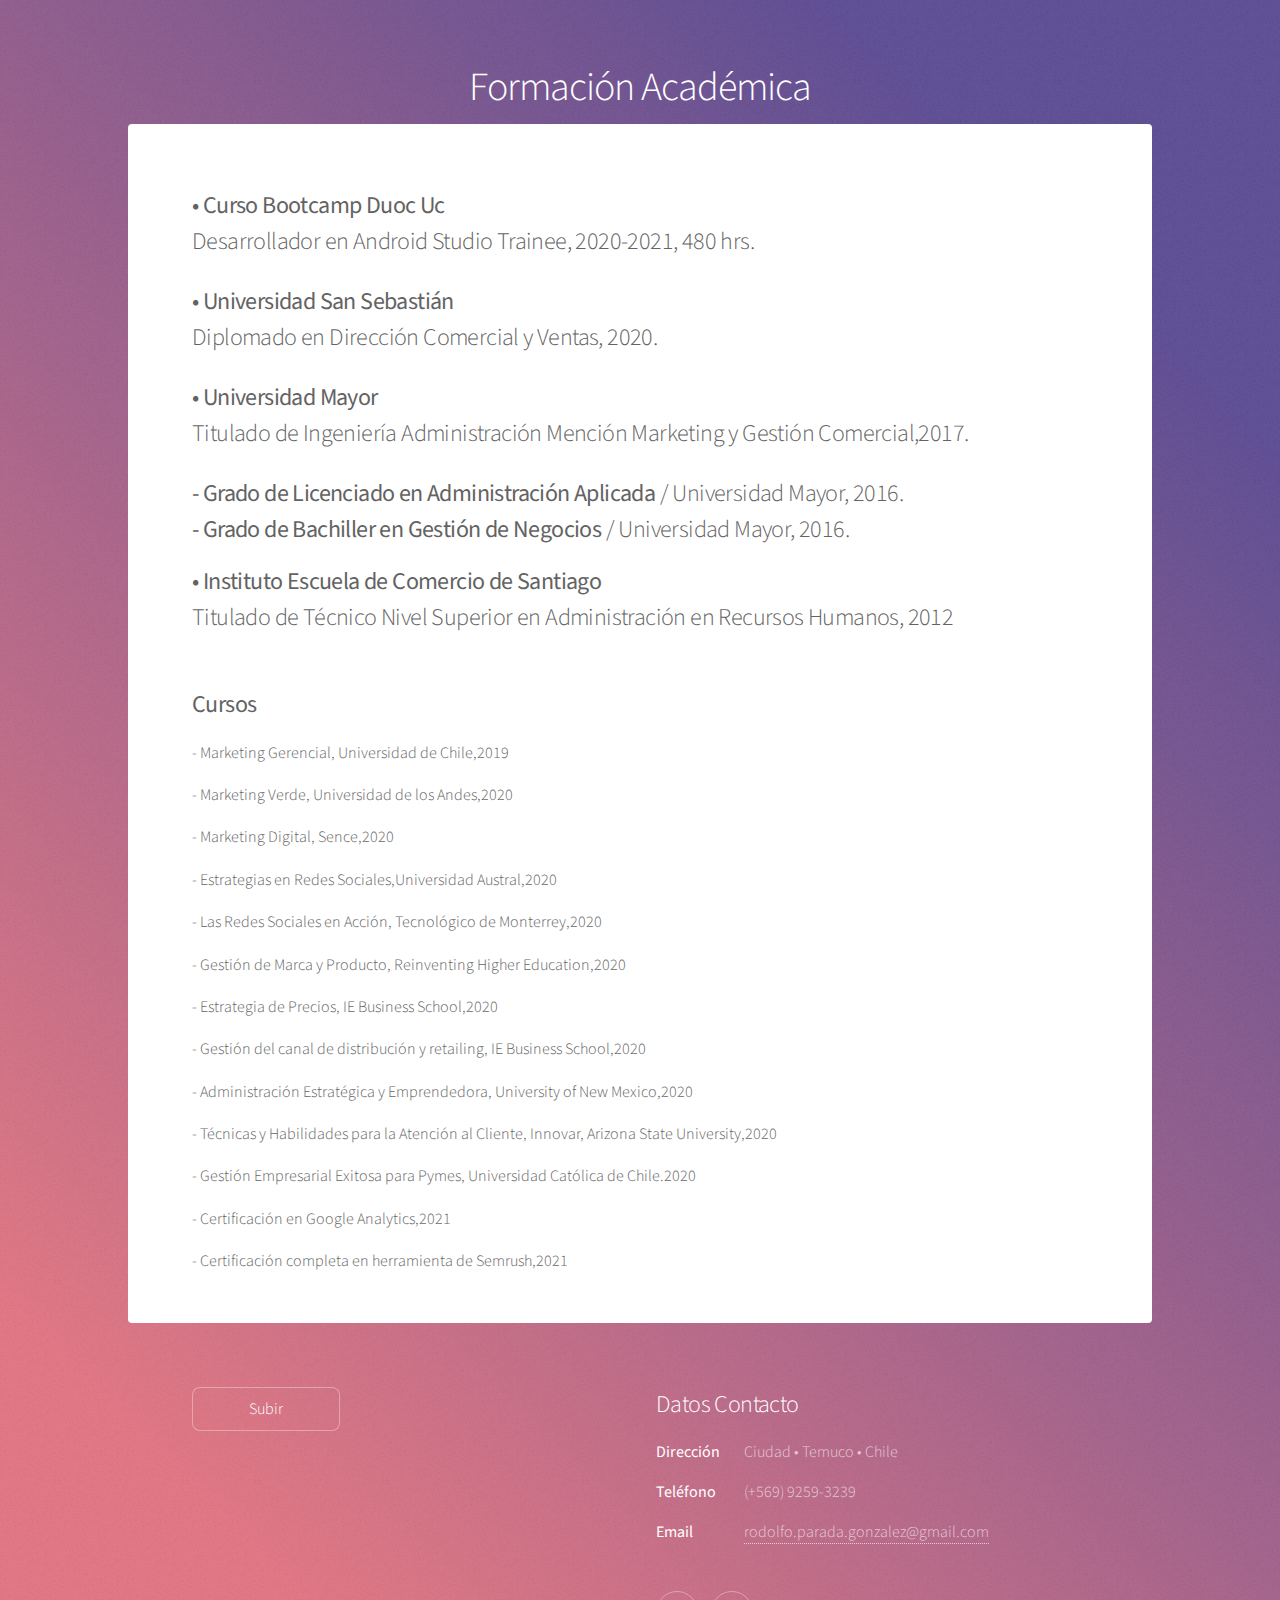
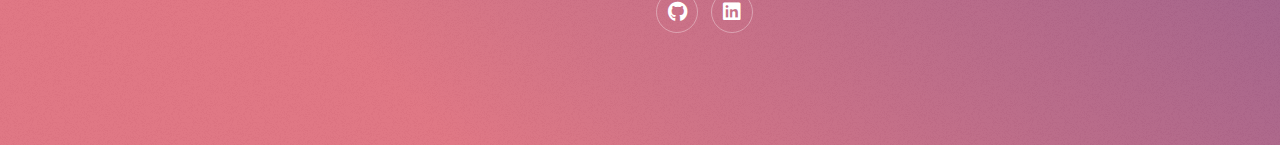
<file: generic.html>
<!DOCTYPE HTML>

<html>
	<head>
		<title>Curriculum Rodolfo Parada</title>
		<meta charset="utf-8" />
		<meta name="viewport" content="width=device-width, initial-scale=1, user-scalable=no" />
		<link rel="stylesheet" href="assets/css/main.css" />
		<noscript><link rel="stylesheet" href="assets/css/noscript.css" /></noscript>
	</head>
	<body class="is-preload">

		<!-- Wrapper -->
			<div id="wrapper">

				<!-- Header -->
					<header id="header">
						<h1>Formación Académica</h1>
					</header>

				<!-- Main -->
					<div id="main">

						<!-- Content -->
							<section id="content" class="main">
							
								<h2><b>• Curso Bootcamp  Duoc Uc </b><p>Desarrollador en Android Studio Trainee, 2020-2021, 480 hrs.</p></h2>
								<h2><b>• Universidad San Sebastián</b><p>Diplomado en Dirección Comercial y Ventas, 2020. </p></h2>
								<h2><b>• Universidad Mayor</b><p>Titulado de Ingeniería Administración Mención Marketing y Gestión Comercial,2017.</p>
			                    <h2><b>- Grado de Licenciado en Administración Aplicada</b> / Universidad Mayor, 2016.
									<br> <b>- Grado de Bachiller en Gestión de Negocios</b> / Universidad Mayor, 2016.</h2>
								<h2><b>• Instituto Escuela de Comercio de Santiago</b><p>Titulado de Técnico Nivel Superior en Administración en Recursos Humanos, 2012</p></h2>
									 
								<br>
								<h2><b>Cursos</b></h2>
								<p>- Marketing Gerencial, Universidad de Chile,2019</p>
								<p>- Marketing Verde, Universidad de los Andes,2020</p>
								<p>- Marketing Digital, Sence,2020</p>
								<p>- Estrategias en Redes Sociales,Universidad Austral,2020</p>
								<p>- Las Redes Sociales en Acción, Tecnológico de Monterrey,2020</p>
								<p>- Gestión de Marca y Producto, Reinventing Higher Education,2020</p>
								<p>- Estrategia de Precios, IE Business School,2020</p>
								<p>- Gestión del canal de distribución y retailing, IE Business School,2020</p>
								<p>- Administración Estratégica y Emprendedora, University of New Mexico,2020</p>
								<p>- Técnicas y Habilidades para la Atención al Cliente, Innovar, Arizona State University,2020</p>
								<p>- Gestión Empresarial Exitosa para Pymes, Universidad Católica de Chile.2020</p>
								<p>- Certificación en Google Analytics,2021</p>
								<p>- Certificación completa en herramienta de Semrush,2021</p>
								

						
							</section>

					</div>

				<!-- Footer -->
					<footer id="footer">
						<section>						
							<ul class="actions">
								<li><a href="#" class="button">Subir</a></li>
							</ul>
						</section>
						<section>
							<h2>Datos Contacto</h2>
							<dl class="alt">
								<dt>Dirección</dt>
								<dd>Ciudad  &bull; Temuco  &bull; Chile</dd>
								<dt>Teléfono</dt>
								<dd>(+569) 9259-3239</dd>
								<dt>Email</dt>
								<dd><a href="#">rodolfo.parada.gonzalez@gmail.com</a></dd>
							</dl>
							<ul class="icons">
								<li><a href="https://github.com/RodolfoParada/" target="blank" href= "#" class="icon brands fa-github alt"><span class="label"></span></a></li>
								<li><a href= "https://www.linkedin.com/in/rodolfoparada/" target="blank" href="#" class="icon brands fa-linkedin alt"><span class="label">LinkedIn</span></a></li>
							</ul>
						
					</footer>

			</div>

		<!-- Scripts -->
			<script src="assets/js/jquery.min.js"></script>
			<script src="assets/js/jquery.scrollex.min.js"></script>
			<script src="assets/js/jquery.scrolly.min.js"></script>
			<script src="assets/js/browser.min.js"></script>
			<script src="assets/js/breakpoints.min.js"></script>
			<script src="assets/js/util.js"></script>
			<script src="assets/js/main.js"></script>

	</body>
</html>
</file>
<file: assets/css/noscript.css>
/*
	Stellar by HTML5 UP
	html5up.net | @ajlkn
	Free for personal and commercial use under the CCA 3.0 license (html5up.net/license)
*/

/* Header */

	body.is-preload #header.alt > * {
		opacity: 1;
	}

	body.is-preload #header.alt .logo {
		-moz-transform: none;
		-webkit-transform: none;
		-ms-transform: none;
		transform: none;
	}
</file>
<file: assets/css/main.css>
@import url(fontawesome-all.min.css);
@import 'https://fonts.googleapis.com/css?family=Source+Sans+Pro:300,400';



html, body, div, span, applet, object,
iframe, h1, h2, h3, h4, h5, h6, p, blockquote,
pre, a, abbr, acronym, address, big, cite,
code, del, dfn, em, img, ins, kbd, q, s, samp,
small, strike, strong, sub, sup, tt, var, b,
u, i, center, dl, dt, dd, ol, ul, li, fieldset,
form, label, legend, table, caption, tbody,
tfoot, thead, tr, th, td, article, aside,
canvas, details, embed, figure, figcaption,
footer, header, hgroup, menu, nav, output, ruby,
section, summary, time, mark, audio, video {
	margin: 0;
	padding: 0;
	border: 0;
	font-size: 100%;
	font: inherit;
	vertical-align: baseline;}

article, aside, details, figcaption, figure,
footer, header, hgroup, menu, nav, section {
	display: block;}

body {
	line-height: 1;
}

ol, ul {
	list-style: none;
}

blockquote, q {
	quotes: none;
}

	blockquote:before, blockquote:after, q:before, q:after {
		content: '';
		content: none;
	}

table {
	border-collapse: collapse;
	border-spacing: 0;
}

body {
	-webkit-text-size-adjust: none;
}

mark {
	background-color: transparent;
	color: inherit;
}

input::-moz-focus-inner {
	border: 0;
	padding: 0;
}

input, select, textarea {
	-moz-appearance: none;
	-webkit-appearance: none;
	-ms-appearance: none;
	appearance: none;
}

/* Basic */

	@-ms-viewport {
		width: device-width;
	}

	body {
		-ms-overflow-style: scrollbar;
	}

	@media screen and (max-width: 480px) {

		html, body {
			min-width: 320px;
		}

	}

	html {
		box-sizing: border-box;
	}

	*, *:before, *:after {
		box-sizing: inherit;
	}

	body {
		background-color: #935d8c;
		background-image: url("images/overlay.png"), -moz-linear-gradient(45deg, #e37682 15%, #5f4d93 85%);
		background-image: url("images/overlay.png"), -webkit-linear-gradient(45deg, #e37682 15%, #5f4d93 85%);
		background-image: url("images/overlay.png"), -ms-linear-gradient(45deg, #e37682 15%, #5f4d93 85%);
		background-image: url("images/overlay.png"), linear-gradient(45deg, #e37682 15%, #5f4d93 85%);
	}

		body.is-preload *, body.is-preload *:before, body.is-preload *:after {
			-moz-animation: none !important;
			-webkit-animation: none !important;
			-ms-animation: none !important;
			animation: none !important;
			-moz-transition: none !important;
			-webkit-transition: none !important;
			-ms-transition: none !important;
			transition: none !important;
		}

/* Type */

	body {
		background-color: #935d8c;
		color: rgba(255, 255, 255, 0.65);
	}

	body, input, select, textarea {
		font-family: "Source Sans Pro", Helvetica, sans-serif;
		font-size: 17pt;
		font-weight: 300;
		line-height: 1.65;
	}

		@media screen and (max-width: 1680px) {

			body, input, select, textarea {
				font-size: 14pt;
			}

		}

		@media screen and (max-width: 1280px) {

			body, input, select, textarea {
				font-size: 12pt;
			}

		}

		@media screen and (max-width: 360px) {

			body, input, select, textarea {
				font-size: 11pt;
			}

		}

	a {
		-moz-transition: color 0.2s ease, border-bottom 0.2s ease;
		-webkit-transition: color 0.2s ease, border-bottom 0.2s ease;
		-ms-transition: color 0.2s ease, border-bottom 0.2s ease;
		transition: color 0.2s ease, border-bottom 0.2s ease;
		text-decoration: none;
		border-bottom: dotted 1px;
		color: inherit;
	}

		a:hover {
			border-bottom-color: transparent;
		}

	strong, b {
		font-weight: 400;
	}

	em, i {
		font-style: italic;
	}

	p {
		margin: 0 0 1em 0;
	}

		p.content {
			-moz-columns: 20em 2;
			-webkit-columns: 20em 2;
			-ms-columns: 20em 2; 
			columns: 20em 2;
			-moz-column-gap: 2em;
			-webkit-column-gap: 2em;
			-ms-column-gap: 2em;
			column-gap: 2em;
			text-align: left;
			
			
		}

	h1, h2, h3, h4, h5, h6 {
		font-weight: 300;
		line-height: 1.5;
		margin: 0 0 0.7em 0;
		letter-spacing: -0.025em;
	}

		h1 a, h2 a, h3 a, h4 a, h5 a, h6 a {
			color: inherit;
			text-decoration: none;
		}

	h1 {
		font-size: 2.5em;
		line-height: 1.2;
	}

	h2 {
		font-size: 1.5em;
	}

	h3 {
		font-size: 1.25em;
	}

	h4 {
		font-size: 1.1em;
	}

	h5 {
		font-size: 0.9em;
	}

	h6 {
		font-size: 0.7em;
	}

	@media screen and (max-width: 736px) {

		h1 {
			font-size: 2em;
		}

	}

	sub {
		font-size: 0.8em;
		position: relative;
		top: 0.5em;
	}

	sup {
		font-size: 0.8em;
		position: relative;
		top: -0.5em;
	}

	blockquote {
		border-left: solid 4px;
		font-style: italic;
		margin: 0 0 2em 0;
		padding: 0.5em 0 0.5em 2em;
	}

	code {
		border-radius: 8px;
		border: solid 1px;
		font-family: "Courier New", monospace;
		font-size: 0.9em;
		margin: 0 0.25em;
		padding: 0.25em 0.65em;
	}

	pre {
		-webkit-overflow-scrolling: touch;
		font-family: "Courier New", monospace;
		font-size: 0.9em;
		margin: 0 0 2em 0;
	}

		pre code {
			display: block;
			line-height: 1.75;
			padding: 1em 1.5em;
			overflow-x: auto;
		}

	hr {
		border: 0;
		border-bottom: solid 1px;
		margin: 2em 0;
	}

		hr.major {
			margin: 3em 0;
		}

	.align-left {
		text-align: left;
	}

	.align-center {
		text-align: center;
	}

	.align-right {
		text-align: right;
	}

	input, select, textarea {
		color: #ffffff;
	}

	a:hover {
		color: #ffffff;
	}

	strong, b {
		color: #ffffff;
	}

	h1, h2, h3, h4, h5, h6 {
		color: #ffffff;
	}

	blockquote {
		border-left-color: rgba(255, 255, 255, 0.35);
	}

	code {
		background: rgba(255, 255, 255, 0.075);
		border-color: rgba(255, 255, 255, 0.35);
	}

	hr {
		border-bottom-color: rgba(255, 255, 255, 0.35);
	}

/* Row */

	.row {
		display: flex;
		flex-wrap: wrap;
		box-sizing: border-box;
		align-items: stretch;
	}

		.row > * {
			box-sizing: border-box;
		}

		.row.gtr-uniform > * > :last-child {
			margin-bottom: 0;
		}

		.row.aln-left {
			justify-content: flex-start;
		}

		.row.aln-center {
			justify-content: center;
		}

		.row.aln-right {
			justify-content: flex-end;
		}

		.row.aln-top {
			align-items: flex-start;
		}

		.row.aln-middle {
			align-items: center;
		}

		.row.aln-bottom {
			align-items: flex-end;
		}

		.row > .imp {
			order: -1;
		}

		.row > .col-1 {
			width: 8.33333%;
		}

		.row > .off-1 {
			margin-left: 8.33333%;
		}

		.row > .col-2 {
			width: 16.66667%;
		}

		.row > .off-2 {
			margin-left: 16.66667%;
		}

		.row > .col-3 {
			width: 25%;
		}

		.row > .off-3 {
			margin-left: 25%;
		}

		.row > .col-4 {
			width: 33.33333%;
		}

		.row > .off-4 {
			margin-left: 33.33333%;
		}

		.row > .col-5 {
			width: 41.66667%;
		}

		.row > .off-5 {
			margin-left: 41.66667%;
		}

		.row > .col-6 {
			width: 50%;
		}

		.row > .off-6 {
			margin-left: 50%;
		}

		.row > .col-7 {
			width: 58.33333%;
		}

		.row > .off-7 {
			margin-left: 58.33333%;
		}

		.row > .col-8 {
			width: 66.66667%;
		}

		.row > .off-8 {
			margin-left: 66.66667%;
		}

		.row > .col-9 {
			width: 75%;
		}

		.row > .off-9 {
			margin-left: 75%;
		}

		.row > .col-10 {
			width: 83.33333%;
		}

		.row > .off-10 {
			margin-left: 83.33333%;
		}

		.row > .col-11 {
			width: 91.66667%;
		}

		.row > .off-11 {
			margin-left: 91.66667%;
		}

		.row > .col-12 {
			width: 100%;
		}

		.row > .off-12 {
			margin-left: 100%;
		}

		.row.gtr-0 {
			margin-top: 0;
			margin-left: 0em;
		}

			.row.gtr-0 > * {
				padding: 0 0 0 0em;
			}

			.row.gtr-0.gtr-uniform {
				margin-top: 0em;
			}

				.row.gtr-0.gtr-uniform > * {
					padding-top: 0em;
				}

		.row.gtr-25 {
			margin-top: 0;
			margin-left: -0.375em;
		}

			.row.gtr-25 > * {
				padding: 0 0 0 0.375em;
			}

			.row.gtr-25.gtr-uniform {
				margin-top: -0.375em;
			}

				.row.gtr-25.gtr-uniform > * {
					padding-top: 0.375em;
				}

		.row.gtr-50 {
			margin-top: 0;
			margin-left: -0.75em;
		}

			.row.gtr-50 > * {
				padding: 0 0 0 0.75em;
			}

			.row.gtr-50.gtr-uniform {
				margin-top: -0.75em;
			}

				.row.gtr-50.gtr-uniform > * {
					padding-top: 0.75em;
				}

		.row {
			margin-top: 0;
			margin-left: -1.5em;
		}

			.row > * {
				padding: 0 0 0 1.5em;
			}

			.row.gtr-uniform {
				margin-top: -1.5em;
			}

				.row.gtr-uniform > * {
					padding-top: 1.5em;
				}

		.row.gtr-150 {
			margin-top: 0;
			margin-left: -2.25em;
		}

			.row.gtr-150 > * {
				padding: 0 0 0 2.25em;
			}

			.row.gtr-150.gtr-uniform {
				margin-top: -2.25em;
			}

				.row.gtr-150.gtr-uniform > * {
					padding-top: 2.25em;
				}

		.row.gtr-200 {
			margin-top: 0;
			margin-left: -3em;
		}

			.row.gtr-200 > * {
				padding: 0 0 0 3em;
			}

			.row.gtr-200.gtr-uniform {
				margin-top: -3em;
			}

				.row.gtr-200.gtr-uniform > * {
					padding-top: 3em;
				}

		@media screen and (max-width: 1680px) {

			.row {
				display: flex;
				flex-wrap: wrap;
				box-sizing: border-box;
				align-items: stretch;
			}

				.row > * {
					box-sizing: border-box;
				}

				.row.gtr-uniform > * > :last-child {
					margin-bottom: 0;
				}

				.row.aln-left {
					justify-content: flex-start;
				}

				.row.aln-center {
					justify-content: center;
				}

				.row.aln-right {
					justify-content: flex-end;
				}

				.row.aln-top {
					align-items: flex-start;
				}

				.row.aln-middle {
					align-items: center;
				}

				.row.aln-bottom {
					align-items: flex-end;
				}

				.row > .imp-xlarge {
					order: -1;
				}

				.row > .col-1-xlarge {
					width: 8.33333%;
				}

				.row > .off-1-xlarge {
					margin-left: 8.33333%;
				}

				.row > .col-2-xlarge {
					width: 16.66667%;
				}

				.row > .off-2-xlarge {
					margin-left: 16.66667%;
				}

				.row > .col-3-xlarge {
					width: 25%;
				}

				.row > .off-3-xlarge {
					margin-left: 25%;
				}

				.row > .col-4-xlarge {
					width: 33.33333%;
				}

				.row > .off-4-xlarge {
					margin-left: 33.33333%;
				}

				.row > .col-5-xlarge {
					width: 41.66667%;
				}

				.row > .off-5-xlarge {
					margin-left: 41.66667%;
				}

				.row > .col-6-xlarge {
					width: 50%;
				}

				.row > .off-6-xlarge {
					margin-left: 50%;
				}

				.row > .col-7-xlarge {
					width: 58.33333%;
				}

				.row > .off-7-xlarge {
					margin-left: 58.33333%;
				}

				.row > .col-8-xlarge {
					width: 66.66667%;
				}

				.row > .off-8-xlarge {
					margin-left: 66.66667%;
				}

				.row > .col-9-xlarge {
					width: 75%;
				}

				.row > .off-9-xlarge {
					margin-left: 75%;
				}

				.row > .col-10-xlarge {
					width: 83.33333%;
				}

				.row > .off-10-xlarge {
					margin-left: 83.33333%;
				}

				.row > .col-11-xlarge {
					width: 91.66667%;
				}

				.row > .off-11-xlarge {
					margin-left: 91.66667%;
				}

				.row > .col-12-xlarge {
					width: 100%;
				}

				.row > .off-12-xlarge {
					margin-left: 100%;
				}

				.row.gtr-0 {
					margin-top: 0;
					margin-left: 0em;
				}

					.row.gtr-0 > * {
						padding: 0 0 0 0em;
					}

					.row.gtr-0.gtr-uniform {
						margin-top: 0em;
					}

						.row.gtr-0.gtr-uniform > * {
							padding-top: 0em;
						}

				.row.gtr-25 {
					margin-top: 0;
					margin-left: -0.375em;
				}

					.row.gtr-25 > * {
						padding: 0 0 0 0.375em;
					}

					.row.gtr-25.gtr-uniform {
						margin-top: -0.375em;
					}

						.row.gtr-25.gtr-uniform > * {
							padding-top: 0.375em;
						}

				.row.gtr-50 {
					margin-top: 0;
					margin-left: -0.75em;
				}

					.row.gtr-50 > * {
						padding: 0 0 0 0.75em;
					}

					.row.gtr-50.gtr-uniform {
						margin-top: -0.75em;
					}

						.row.gtr-50.gtr-uniform > * {
							padding-top: 0.75em;
						}

				.row {
					margin-top: 0;
					margin-left: -1.5em;
				}

					.row > * {
						padding: 0 0 0 1.5em;
					}

					.row.gtr-uniform {
						margin-top: -1.5em;
					}

						.row.gtr-uniform > * {
							padding-top: 1.5em;
						}

				.row.gtr-150 {
					margin-top: 0;
					margin-left: -2.25em;
				}

					.row.gtr-150 > * {
						padding: 0 0 0 2.25em;
					}

					.row.gtr-150.gtr-uniform {
						margin-top: -2.25em;
					}

						.row.gtr-150.gtr-uniform > * {
							padding-top: 2.25em;
						}

				.row.gtr-200 {
					margin-top: 0;
					margin-left: -3em;
				}

					.row.gtr-200 > * {
						padding: 0 0 0 3em;
					}

					.row.gtr-200.gtr-uniform {
						margin-top: -3em;
					}

						.row.gtr-200.gtr-uniform > * {
							padding-top: 3em;
						}

		}

		@media screen and (max-width: 1280px) {

			.row {
				display: flex;
				flex-wrap: wrap;
				box-sizing: border-box;
				align-items: stretch;
			}

				.row > * {
					box-sizing: border-box;
				}

				.row.gtr-uniform > * > :last-child {
					margin-bottom: 0;
				}

				.row.aln-left {
					justify-content: flex-start;
				}

				.row.aln-center {
					justify-content: center;
				}

				.row.aln-right {
					justify-content: flex-end;
				}

				.row.aln-top {
					align-items: flex-start;
				}

				.row.aln-middle {
					align-items: center;
				}

				.row.aln-bottom {
					align-items: flex-end;
				}

				.row > .imp-large {
					order: -1;
				}

				.row > .col-1-large {
					width: 8.33333%;
				}

				.row > .off-1-large {
					margin-left: 8.33333%;
				}

				.row > .col-2-large {
					width: 16.66667%;
				}

				.row > .off-2-large {
					margin-left: 16.66667%;
				}

				.row > .col-3-large {
					width: 25%;
				}

				.row > .off-3-large {
					margin-left: 25%;
				}

				.row > .col-4-large {
					width: 33.33333%;
				}

				.row > .off-4-large {
					margin-left: 33.33333%;
				}

				.row > .col-5-large {
					width: 41.66667%;
				}

				.row > .off-5-large {
					margin-left: 41.66667%;
				}

				.row > .col-6-large {
					width: 50%;
				}

				.row > .off-6-large {
					margin-left: 50%;
				}

				.row > .col-7-large {
					width: 58.33333%;
				}

				.row > .off-7-large {
					margin-left: 58.33333%;
				}

				.row > .col-8-large {
					width: 66.66667%;
				}

				.row > .off-8-large {
					margin-left: 66.66667%;
				}

				.row > .col-9-large {
					width: 75%;
				}

				.row > .off-9-large {
					margin-left: 75%;
				}

				.row > .col-10-large {
					width: 83.33333%;
				}

				.row > .off-10-large {
					margin-left: 83.33333%;
				}

				.row > .col-11-large {
					width: 91.66667%;
				}

				.row > .off-11-large {
					margin-left: 91.66667%;
				}

				.row > .col-12-large {
					width: 100%;
				}

				.row > .off-12-large {
					margin-left: 100%;
				}

				.row.gtr-0 {
					margin-top: 0;
					margin-left: 0em;
				}

					.row.gtr-0 > * {
						padding: 0 0 0 0em;
					}

					.row.gtr-0.gtr-uniform {
						margin-top: 0em;
					}

						.row.gtr-0.gtr-uniform > * {
							padding-top: 0em;
						}

				.row.gtr-25 {
					margin-top: 0;
					margin-left: -0.375em;
				}

					.row.gtr-25 > * {
						padding: 0 0 0 0.375em;
					}

					.row.gtr-25.gtr-uniform {
						margin-top: -0.375em;
					}

						.row.gtr-25.gtr-uniform > * {
							padding-top: 0.375em;
						}

				.row.gtr-50 {
					margin-top: 0;
					margin-left: -0.75em;
				}

					.row.gtr-50 > * {
						padding: 0 0 0 0.75em;
					}

					.row.gtr-50.gtr-uniform {
						margin-top: -0.75em;
					}

						.row.gtr-50.gtr-uniform > * {
							padding-top: 0.75em;
						}

				.row {
					margin-top: 0;
					margin-left: -1.5em;
				}

					.row > * {
						padding: 0 0 0 1.5em;
					}

					.row.gtr-uniform {
						margin-top: -1.5em;
					}

						.row.gtr-uniform > * {
							padding-top: 1.5em;
						}

				.row.gtr-150 {
					margin-top: 0;
					margin-left: -2.25em;
				}

					.row.gtr-150 > * {
						padding: 0 0 0 2.25em;
					}

					.row.gtr-150.gtr-uniform {
						margin-top: -2.25em;
					}

						.row.gtr-150.gtr-uniform > * {
							padding-top: 2.25em;
						}

				.row.gtr-200 {
					margin-top: 0;
					margin-left: -3em;
				}

					.row.gtr-200 > * {
						padding: 0 0 0 3em;
					}

					.row.gtr-200.gtr-uniform {
						margin-top: -3em;
					}

						.row.gtr-200.gtr-uniform > * {
							padding-top: 3em;
						}

		}

		@media screen and (max-width: 980px) {

			.row {
				display: flex;
				flex-wrap: wrap;
				box-sizing: border-box;
				align-items: stretch;
			}

				.row > * {
					box-sizing: border-box;
				}

				.row.gtr-uniform > * > :last-child {
					margin-bottom: 0;
				}

				.row.aln-left {
					justify-content: flex-start;
				}

				.row.aln-center {
					justify-content: center;
				}

				.row.aln-right {
					justify-content: flex-end;
				}

				.row.aln-top {
					align-items: flex-start;
				}

				.row.aln-middle {
					align-items: center;
				}

				.row.aln-bottom {
					align-items: flex-end;
				}

				.row > .imp-medium {
					order: -1;
				}

				.row > .col-1-medium {
					width: 8.33333%;
				}

				.row > .off-1-medium {
					margin-left: 8.33333%;
				}

				.row > .col-2-medium {
					width: 16.66667%;
				}

				.row > .off-2-medium {
					margin-left: 16.66667%;
				}

				.row > .col-3-medium {
					width: 25%;
				}

				.row > .off-3-medium {
					margin-left: 25%;
				}

				.row > .col-4-medium {
					width: 33.33333%;
				}

				.row > .off-4-medium {
					margin-left: 33.33333%;
				}

				.row > .col-5-medium {
					width: 41.66667%;
				}

				.row > .off-5-medium {
					margin-left: 41.66667%;
				}

				.row > .col-6-medium {
					width: 50%;
				}

				.row > .off-6-medium {
					margin-left: 50%;
				}

				.row > .col-7-medium {
					width: 58.33333%;
				}

				.row > .off-7-medium {
					margin-left: 58.33333%;
				}

				.row > .col-8-medium {
					width: 66.66667%;
				}

				.row > .off-8-medium {
					margin-left: 66.66667%;
				}

				.row > .col-9-medium {
					width: 75%;
				}

				.row > .off-9-medium {
					margin-left: 75%;
				}

				.row > .col-10-medium {
					width: 83.33333%;
				}

				.row > .off-10-medium {
					margin-left: 83.33333%;
				}

				.row > .col-11-medium {
					width: 91.66667%;
				}

				.row > .off-11-medium {
					margin-left: 91.66667%;
				}

				.row > .col-12-medium {
					width: 100%;
				}

				.row > .off-12-medium {
					margin-left: 100%;
				}

				.row.gtr-0 {
					margin-top: 0;
					margin-left: 0em;
				}

					.row.gtr-0 > * {
						padding: 0 0 0 0em;
					}

					.row.gtr-0.gtr-uniform {
						margin-top: 0em;
					}

						.row.gtr-0.gtr-uniform > * {
							padding-top: 0em;
						}

				.row.gtr-25 {
					margin-top: 0;
					margin-left: -0.375em;
				}

					.row.gtr-25 > * {
						padding: 0 0 0 0.375em;
					}

					.row.gtr-25.gtr-uniform {
						margin-top: -0.375em;
					}

						.row.gtr-25.gtr-uniform > * {
							padding-top: 0.375em;
						}

				.row.gtr-50 {
					margin-top: 0;
					margin-left: -0.75em;
				}

					.row.gtr-50 > * {
						padding: 0 0 0 0.75em;
					}

					.row.gtr-50.gtr-uniform {
						margin-top: -0.75em;
					}

						.row.gtr-50.gtr-uniform > * {
							padding-top: 0.75em;
						}

				.row {
					margin-top: 0;
					margin-left: -1.5em;
				}

					.row > * {
						padding: 0 0 0 1.5em;
					}

					.row.gtr-uniform {
						margin-top: -1.5em;
					}

						.row.gtr-uniform > * {
							padding-top: 1.5em;
						}

				.row.gtr-150 {
					margin-top: 0;
					margin-left: -2.25em;
				}

					.row.gtr-150 > * {
						padding: 0 0 0 2.25em;
					}

					.row.gtr-150.gtr-uniform {
						margin-top: -2.25em;
					}

						.row.gtr-150.gtr-uniform > * {
							padding-top: 2.25em;
						}

				.row.gtr-200 {
					margin-top: 0;
					margin-left: -3em;
				}

					.row.gtr-200 > * {
						padding: 0 0 0 3em;
					}

					.row.gtr-200.gtr-uniform {
						margin-top: -3em;
					}

						.row.gtr-200.gtr-uniform > * {
							padding-top: 3em;
						}

		}

		@media screen and (max-width: 736px) {

			.row {
				display: flex;
				flex-wrap: wrap;
				box-sizing: border-box;
				align-items: stretch;
			}

				.row > * {
					box-sizing: border-box;
				}

				.row.gtr-uniform > * > :last-child {
					margin-bottom: 0;
				}

				.row.aln-left {
					justify-content: flex-start;
				}

				.row.aln-center {
					justify-content: center;
				}

				.row.aln-right {
					justify-content: flex-end;
				}

				.row.aln-top {
					align-items: flex-start;
				}

				.row.aln-middle {
					align-items: center;
				}

				.row.aln-bottom {
					align-items: flex-end;
				}

				.row > .imp-small {
					order: -1;
				}

				.row > .col-1-small {
					width: 8.33333%;
				}

				.row > .off-1-small {
					margin-left: 8.33333%;
				}

				.row > .col-2-small {
					width: 16.66667%;
				}

				.row > .off-2-small {
					margin-left: 16.66667%;
				}

				.row > .col-3-small {
					width: 25%;
				}

				.row > .off-3-small {
					margin-left: 25%;
				}

				.row > .col-4-small {
					width: 33.33333%;
				}

				.row > .off-4-small {
					margin-left: 33.33333%;
				}

				.row > .col-5-small {
					width: 41.66667%;
				}

				.row > .off-5-small {
					margin-left: 41.66667%;
				}

				.row > .col-6-small {
					width: 50%;
				}

				.row > .off-6-small {
					margin-left: 50%;
				}

				.row > .col-7-small {
					width: 58.33333%;
				}

				.row > .off-7-small {
					margin-left: 58.33333%;
				}

				.row > .col-8-small {
					width: 66.66667%;
				}

				.row > .off-8-small {
					margin-left: 66.66667%;
				}

				.row > .col-9-small {
					width: 75%;
				}

				.row > .off-9-small {
					margin-left: 75%;
				}

				.row > .col-10-small {
					width: 83.33333%;
				}

				.row > .off-10-small {
					margin-left: 83.33333%;
				}

				.row > .col-11-small {
					width: 91.66667%;
				}

				.row > .off-11-small {
					margin-left: 91.66667%;
				}

				.row > .col-12-small {
					width: 100%;
				}

				.row > .off-12-small {
					margin-left: 100%;
				}

				.row.gtr-0 {
					margin-top: 0;
					margin-left: 0em;
				}

					.row.gtr-0 > * {
						padding: 0 0 0 0em;
					}

					.row.gtr-0.gtr-uniform {
						margin-top: 0em;
					}

						.row.gtr-0.gtr-uniform > * {
							padding-top: 0em;
						}

				.row.gtr-25 {
					margin-top: 0;
					margin-left: -0.25em;
				}

					.row.gtr-25 > * {
						padding: 0 0 0 0.25em;
					}

					.row.gtr-25.gtr-uniform {
						margin-top: -0.25em;
					}

						.row.gtr-25.gtr-uniform > * {
							padding-top: 0.25em;
						}

				.row.gtr-50 {
					margin-top: 0;
					margin-left: -0.5em;
				}

					.row.gtr-50 > * {
						padding: 0 0 0 0.5em;
					}

					.row.gtr-50.gtr-uniform {
						margin-top: -0.5em;
					}

						.row.gtr-50.gtr-uniform > * {
							padding-top: 0.5em;
						}

				.row {
					margin-top: 0;
					margin-left: -1em;
				}

					.row > * {
						padding: 0 0 0 1em;
					}

					.row.gtr-uniform {
						margin-top: -1em;
					}

						.row.gtr-uniform > * {
							padding-top: 1em;
						}

				.row.gtr-150 {
					margin-top: 0;
					margin-left: -1.5em;
				}

					.row.gtr-150 > * {
						padding: 0 0 0 1.5em;
					}

					.row.gtr-150.gtr-uniform {
						margin-top: -1.5em;
					}

						.row.gtr-150.gtr-uniform > * {
							padding-top: 1.5em;
						}

				.row.gtr-200 {
					margin-top: 0;
					margin-left: -2em;
				}

					.row.gtr-200 > * {
						padding: 0 0 0 2em;
					}

					.row.gtr-200.gtr-uniform {
						margin-top: -2em;
					}

						.row.gtr-200.gtr-uniform > * {
							padding-top: 2em;
						}

		}

		@media screen and (max-width: 480px) {

			.row {
				display: flex;
				flex-wrap: wrap;
				box-sizing: border-box;
				align-items: stretch;
			}

				.row > * {
					box-sizing: border-box;
				}

				.row.gtr-uniform > * > :last-child {
					margin-bottom: 0;
				}

				.row.aln-left {
					justify-content: flex-start;
				}

				.row.aln-center {
					justify-content: center;
				}

				.row.aln-right {
					justify-content: flex-end;
				}

				.row.aln-top {
					align-items: flex-start;
				}

				.row.aln-middle {
					align-items: center;
				}

				.row.aln-bottom {
					align-items: flex-end;
				}

				.row > .imp-xsmall {
					order: -1;
				}

				.row > .col-1-xsmall {
					width: 8.33333%;
				}

				.row > .off-1-xsmall {
					margin-left: 8.33333%;
				}

				.row > .col-2-xsmall {
					width: 16.66667%;
				}

				.row > .off-2-xsmall {
					margin-left: 16.66667%;
				}

				.row > .col-3-xsmall {
					width: 25%;
				}

				.row > .off-3-xsmall {
					margin-left: 25%;
				}

				.row > .col-4-xsmall {
					width: 33.33333%;
				}

				.row > .off-4-xsmall {
					margin-left: 33.33333%;
				}

				.row > .col-5-xsmall {
					width: 41.66667%;
				}

				.row > .off-5-xsmall {
					margin-left: 41.66667%;
				}

				.row > .col-6-xsmall {
					width: 50%;
				}

				.row > .off-6-xsmall {
					margin-left: 50%;
				}

				.row > .col-7-xsmall {
					width: 58.33333%;
				}

				.row > .off-7-xsmall {
					margin-left: 58.33333%;
				}

				.row > .col-8-xsmall {
					width: 66.66667%;
				}

				.row > .off-8-xsmall {
					margin-left: 66.66667%;
				}

				.row > .col-9-xsmall {
					width: 75%;
				}

				.row > .off-9-xsmall {
					margin-left: 75%;
				}

				.row > .col-10-xsmall {
					width: 83.33333%;
				}

				.row > .off-10-xsmall {
					margin-left: 83.33333%;
				}

				.row > .col-11-xsmall {
					width: 91.66667%;
				}

				.row > .off-11-xsmall {
					margin-left: 91.66667%;
				}

				.row > .col-12-xsmall {
					width: 100%;
				}

				.row > .off-12-xsmall {
					margin-left: 100%;
				}

				.row.gtr-0 {
					margin-top: 0;
					margin-left: 0em;
				}

					.row.gtr-0 > * {
						padding: 0 0 0 0em;
					}

					.row.gtr-0.gtr-uniform {
						margin-top: 0em;
					}

						.row.gtr-0.gtr-uniform > * {
							padding-top: 0em;
						}

				.row.gtr-25 {
					margin-top: 0;
					margin-left: -0.3125em;
				}

					.row.gtr-25 > * {
						padding: 0 0 0 0.3125em;
					}

					.row.gtr-25.gtr-uniform {
						margin-top: -0.3125em;
					}

						.row.gtr-25.gtr-uniform > * {
							padding-top: 0.3125em;
						}

				.row.gtr-50 {
					margin-top: 0;
					margin-left: -0.625em;
				}

					.row.gtr-50 > * {
						padding: 0 0 0 0.625em;
					}

					.row.gtr-50.gtr-uniform {
						margin-top: -0.625em;
					}

						.row.gtr-50.gtr-uniform > * {
							padding-top: 0.625em;
						}

				.row {
					margin-top: 0;
					margin-left: -1.25em;
				}

					.row > * {
						padding: 0 0 0 1.25em;
					}

					.row.gtr-uniform {
						margin-top: -1.25em;
					}

						.row.gtr-uniform > * {
							padding-top: 1.25em;
						}

				.row.gtr-150 {
					margin-top: 0;
					margin-left: -1.875em;
				}

					.row.gtr-150 > * {
						padding: 0 0 0 1.875em;
					}

					.row.gtr-150.gtr-uniform {
						margin-top: -1.875em;
					}

						.row.gtr-150.gtr-uniform > * {
							padding-top: 1.875em;
						}

				.row.gtr-200 {
					margin-top: 0;
					margin-left: -2.5em;
				}

					.row.gtr-200 > * {
						padding: 0 0 0 2.5em;
					}

					.row.gtr-200.gtr-uniform {
						margin-top: -2.5em;
					}

						.row.gtr-200.gtr-uniform > * {
							padding-top: 2.5em;
						}

		}

/* Box */

	.box {
		border-radius: 8px;
		border: solid;
		margin-bottom: 2em;
		padding: 1.5em;
	}

		.box > :last-child,
		.box > :last-child > :last-child,
		.box > :last-child > :last-child > :last-child {
			margin-bottom: 0;
		}

		.box.alt {
			border: 0;
			border-radius: 0;
			padding: 0;
		}

	.box {
		border-color: rgba(255, 255, 255, 0.35);
	}

/* Button */

	input[type="submit"],
	input[type="reset"],
	input[type="button"],
	button,
	.button {
		-moz-appearance: none;
		-webkit-appearance: none;
		-ms-appearance: none;
		appearance: none;
		-moz-transition: background-color 0.2s ease-in-out, color 0.2s ease-in-out;
		-webkit-transition: background-color 0.2s ease-in-out, color 0.2s ease-in-out;
		-ms-transition: background-color 0.2s ease-in-out, color 0.2s ease-in-out;
		transition: background-color 0.2s ease-in-out, color 0.2s ease-in-out;
		border-radius: 8px;
		border: 0;
		cursor: pointer;
		display: inline-block;
		font-weight: 300;
		height: 2.75em;
		line-height: 2.75em;
		min-width: 9.25em;
		padding: 0 1.5em;
		text-align: center;
		text-decoration: none;
		white-space: nowrap;
	}

		input[type="submit"].icon,
		input[type="reset"].icon,
		input[type="button"].icon,
		button.icon,
		.button.icon {
			padding-left: 1.35em;
		}

			input[type="submit"].icon:before,
			input[type="reset"].icon:before,
			input[type="button"].icon:before,
			button.icon:before,
			.button.icon:before {
				margin-right: 0.5em;
			}

		input[type="submit"].fit,
		input[type="reset"].fit,
		input[type="button"].fit,
		button.fit,
		.button.fit {
			width: 100%;
		}

		input[type="submit"].small,
		input[type="reset"].small,
		input[type="button"].small,
		button.small,
		.button.small {
			font-size: 0.8em;
		}

		input[type="submit"].large,
		input[type="reset"].large,
		input[type="button"].large,
		button.large,
		.button.large {
			font-size: 1.35em;
		}

		input[type="submit"].disabled, input[type="submit"]:disabled,
		input[type="reset"].disabled,
		input[type="reset"]:disabled,
		input[type="button"].disabled,
		input[type="button"]:disabled,
		button.disabled,
		button:disabled,
		.button.disabled,
		.button:disabled {
			pointer-events: none;
			opacity: 0.25;
		}

		@media screen and (max-width: 736px) {

			input[type="submit"],
			input[type="reset"],
			input[type="button"],
			button,
			.button {
				min-width: 0;
			}

		}

	input[type="submit"],
	input[type="reset"],
	input[type="button"],
	button,
	.button {
		background-color: transparent;
		box-shadow: inset 0 0 0 1px rgba(255, 255, 255, 0.35);
		color: #ffffff !important;
	}

		input[type="submit"]:hover,
		input[type="reset"]:hover,
		input[type="button"]:hover,
		button:hover,
		.button:hover {
			background-color: rgba(255, 255, 255, 0.075);
		}

		input[type="submit"]:active,
		input[type="reset"]:active,
		input[type="button"]:active,
		button:active,
		.button:active {
			background-color: rgba(255, 255, 255, 0.2);
		}

		input[type="submit"].icon:before,
		input[type="reset"].icon:before,
		input[type="button"].icon:before,
		button.icon:before,
		.button.icon:before {
			color: rgba(255, 255, 255, 0.5);
		}

		input[type="submit"].primary,
		input[type="reset"].primary,
		input[type="button"].primary,
		button.primary,
		.button.primary {
			background-color: #8cc9f0;
			color: #ffffff !important;
			box-shadow: none;
		}

			input[type="submit"].primary:hover,
			input[type="reset"].primary:hover,
			input[type="button"].primary:hover,
			button.primary:hover,
			.button.primary:hover {
				background-color: #9acff2;
			}

			input[type="submit"].primary:active,
			input[type="reset"].primary:active,
			input[type="button"].primary:active,
			button.primary:active,
			.button.primary:active {
				background-color: #7ec3ee;
			}

			input[type="submit"].primary.icon:before,
			input[type="reset"].primary.icon:before,
			input[type="button"].primary.icon:before,
			button.primary.icon:before,
			.button.primary.icon:before {
				color: #ffffff !important;
			}

/* Form */

	form {
		margin: 0 0 2em 0;
	}

	label {
		display: block;
		font-size: 0.9em;
		font-weight: 400;
		margin: 0 0 1em 0;
	}

	input[type="text"],
	input[type="password"],
	input[type="email"],
	select,
	textarea {
		-moz-appearance: none;
		-webkit-appearance: none;
		-ms-appearance: none;
		appearance: none;
		border-radius: 8px;
		border: solid 1px;
		color: inherit;
		display: block;
		outline: 0;
		padding: 0 1em;
		text-decoration: none;
		width: 100%;
	}

		input[type="text"]:invalid,
		input[type="password"]:invalid,
		input[type="email"]:invalid,
		select:invalid,
		textarea:invalid {
			box-shadow: none;
		}

	select {
		background-size: 1.25rem;
		background-repeat: no-repeat;
		background-position: calc(100% - 1rem) center;
		height: 2.75em;
		padding-right: 2.75em;
		text-overflow: ellipsis;
	}

		select:focus::-ms-value {
			background-color: transparent;
		}

		select::-ms-expand {
			display: none;
		}

	input[type="text"],
	input[type="password"],
	input[type="email"],
	select {
		height: 2.75em;
	}

	textarea {
		padding: 0.75em 1em;
	}

	input[type="checkbox"],
	input[type="radio"] {
		-moz-appearance: none;
		-webkit-appearance: none;
		-ms-appearance: none;
		appearance: none;
		display: block;
		float: left;
		margin-right: -2em;
		opacity: 0;
		width: 1em;
		z-index: -1;
	}

		input[type="checkbox"] + label,
		input[type="radio"] + label {
			text-decoration: none;
			cursor: pointer;
			display: inline-block;
			font-size: 1em;
			font-weight: 300;
			padding-left: 2.4em;
			padding-right: 0.75em;
			position: relative;
		}

			input[type="checkbox"] + label:before,
			input[type="radio"] + label:before {
				-moz-osx-font-smoothing: grayscale;
				-webkit-font-smoothing: antialiased;
				display: inline-block;
				font-style: normal;
				font-variant: normal;
				text-rendering: auto;
				line-height: 1;
				text-transform: none !important;
				font-family: 'Font Awesome 5 Free';
				font-weight: 900;
			}

			input[type="checkbox"] + label:before,
			input[type="radio"] + label:before {
				border-radius: 8px;
				border: solid 1px;
				content: '';
				display: inline-block;
				font-size: 0.8em;
				height: 2.0625em;
				left: 0;
				line-height: 2.0625em;
				position: absolute;
				text-align: center;
				top: 0;
				width: 2.0625em;
			}

		input[type="checkbox"]:checked + label:before,
		input[type="radio"]:checked + label:before {
			content: '\f00c';
		}

	input[type="checkbox"] + label:before {
		border-radius: 8px;
	}

	input[type="radio"] + label:before {
		border-radius: 100%;
	}

	::-webkit-input-placeholder {
		opacity: 1.0;
	}

	:-moz-placeholder {
		opacity: 1.0;
	}

	::-moz-placeholder {
		opacity: 1.0;
	}

	:-ms-input-placeholder {
		opacity: 1.0;
	}

	label {
		color: #ffffff;
	}

	input[type="text"],
	input[type="password"],
	input[type="email"],
	select,
	textarea {
		background-color: rgba(255, 255, 255, 0.075);
		border-color: rgba(255, 255, 255, 0.35);
	}

		input[type="text"]:focus,
		input[type="password"]:focus,
		input[type="email"]:focus,
		select:focus,
		textarea:focus {
			border-color: #8cc9f0;
			box-shadow: 0 0 0 1px #8cc9f0;
		}

	select {
		background-image: url("data:image/svg+xml;charset=utf8,%3Csvg xmlns='http://www.w3.org/2000/svg' width='40' height='40' preserveAspectRatio='none' viewBox='0 0 40 40'%3E%3Cpath d='M9.4,12.3l10.4,10.4l10.4-10.4c0.2-0.2,0.5-0.4,0.9-0.4c0.3,0,0.6,0.1,0.9,0.4l3.3,3.3c0.2,0.2,0.4,0.5,0.4,0.9 c0,0.4-0.1,0.6-0.4,0.9L20.7,31.9c-0.2,0.2-0.5,0.4-0.9,0.4c-0.3,0-0.6-0.1-0.9-0.4L4.3,17.3c-0.2-0.2-0.4-0.5-0.4-0.9 c0-0.4,0.1-0.6,0.4-0.9l3.3-3.3c0.2-0.2,0.5-0.4,0.9-0.4S9.1,12.1,9.4,12.3z' fill='rgba(255, 255, 255, 0.35)' /%3E%3C/svg%3E");
	}

		select option {
			color: #ffffff;
			background: #935d8c;
		}

	input[type="checkbox"] + label,
	input[type="radio"] + label {
		color: rgba(255, 255, 255, 0.65);
	}

		input[type="checkbox"] + label:before,
		input[type="radio"] + label:before {
			background: rgba(255, 255, 255, 0.075);
			border-color: rgba(255, 255, 255, 0.35);
		}

	input[type="checkbox"]:checked + label:before,
	input[type="radio"]:checked + label:before {
		background-color: #ffffff;
		border-color: #ffffff;
		color: #935d8c;
	}

	input[type="checkbox"]:focus + label:before,
	input[type="radio"]:focus + label:before {
		border-color: #8cc9f0;
		box-shadow: 0 0 0 1px #8cc9f0;
	}

	::-webkit-input-placeholder {
		color: rgba(255, 255, 255, 0.5) !important;
	}

	:-moz-placeholder {
		color: rgba(255, 255, 255, 0.5) !important;
	}

	::-moz-placeholder {
		color: rgba(255, 255, 255, 0.5) !important;
	}

	:-ms-input-placeholder {
		color: rgba(255, 255, 255, 0.5) !important;
	}

	.formerize-placeholder {
		color: rgba(255, 255, 255, 0.5) !important;
	}

/* Icon */

	.icon {
		text-decoration: none;
		-moz-transition: background-color 0.2s ease-in-out, color 0.2s ease-in-out;
		-webkit-transition: background-color 0.2s ease-in-out, color 0.2s ease-in-out;
		-ms-transition: background-color 0.2s ease-in-out, color 0.2s ease-in-out;
		transition: background-color 0.2s ease-in-out, color 0.2s ease-in-out;
		border-bottom: none;
		position: relative;
	}

		.icon:before {
			-moz-osx-font-smoothing: grayscale;
			-webkit-font-smoothing: antialiased;
			display: inline-block;
			font-style: normal;
			font-variant: normal;
			text-rendering: auto;
			line-height: 1;
			text-transform: none !important;
			font-family: 'Font Awesome 5 Free';
			font-weight: 400;
		}

		.icon > .label {
			display: none;
		}

		.icon:before {
			line-height: solid;
		}

		.icon.solid:before {
			font-weight: 900;
		}

		.icon.brands:before {
			font-family: 'Font Awesome 5 Brands';
		}

		.icon.major {
			border: solid 1px;
			display: inline-block;
			border-radius: 100%;
			padding: 0.65em;
			margin: 0 0 2em 0;
			cursor: default;
		}

			.icon.major:before {
				display: inline-block;
				font-size: 6.25rem;
				width: 2.25em;
				height: 2.25em;
				line-height: 2.2em;
				border-radius: 100%;
				border: solid 1px;
				text-align: center;
			}

		.icon.alt {
			display: inline-block;
			border: solid 1px;
			border-radius: 100%;
		}

			.icon.alt:before {
				display: block;
				font-size: 1.25em;
				width: 2em;
				height: 2em;
				text-align: center;
				line-height: 2em;
			}

		.icon.style1 {
			color: #efa8b0;
		}

		.icon.style2 {
			color: #c79cc8;
		}

		.icon.style3 {
			color: #a89cc8;
		}

		.icon.style4 {
			color: #9bb2e1;
		}

		.icon.style5 {
			color: #8cc9f0;
		}

		@media screen and (max-width: 1680px) {

			.icon.major:before {
				font-size: 5.5rem;
			}

		}

		@media screen and (max-width: 1280px) {

			.icon.major:before {
				font-size: 4.75rem;
			}

		}

		@media screen and (max-width: 736px) {

			.icon.major {
				margin: 0 0 1.5em 0;
				padding: 0.35em;
			}

				.icon.major:before {
					font-size: 3.5rem;
				}

		}

	.icon.major {
		border-color: rgba(255, 255, 255, 0.35);
	}

		.icon.major:before {
			border-color: rgba(255, 255, 255, 0.35);
		}

	.icon.alt {
		border-color: rgba(255, 255, 255, 0.35);
		color: #ffffff;
	}

		.icon.alt:hover {
			background-color: rgba(255, 255, 255, 0.075);
		}

		.icon.alt:active {
			background-color: rgba(255, 255, 255, 0.2);
		}

/* Image */

	.image {
		border-radius: 8px;
		border: 0;
		display: inline-block;
		position: relative;
	}

		.image img {
			border-radius: 8px;
			display: block;
		}

		.image.left, .image.right {
			max-width: 40%;
		}

			.image.left img, .image.right img {
				width: 100%;
			}

		.image.left {
			float: left;
			margin: 0 1.5em 1em 0;
			top: 0.25em;
		}

		.image.right {
			float: right;
			margin: 0 0 1em 1.5em;
			top: 0.25em;
		}

		.image.fit {
			display: block;
			margin: 0 0 2em 0;
			width: 100%;
		}

			.image.fit img {
				width: 100%;
			}

		.image.main {
			display: block;
			margin: 0 0 3em 0;
			width: 100%;
		}

			.image.main img {
				width: 100%;
			}

/* List */

	ol {
		list-style: decimal;
		margin: 0 0 2em 0;
		padding-left: 1.25em;
	}

		ol li {
			padding-left: 0.25em;
		}

	ul {
		list-style: disc;
		margin: 0 0 2em 0;
		padding-left: 1em;
	}

		ul li {
			padding-left: 0.5em;
		}

		ul.alt {
			list-style: none;
			padding-left: 0;
		}

			ul.alt li {
				border-top: solid 1px;
				padding: 0.5em 0;
			}

				ul.alt li:first-child {
					border-top: 0;
					padding-top: 0;
				}

	dl {
		margin: 0 0 2em 0;
	}

		dl dt {
			display: block;
			font-weight: 400;
			margin: 0 0 1em 0;
		}

		dl dd {
			margin-left: 2em;
		}

		dl.alt dt {
			display: block;
			width: 3em;
			margin: 0;
			clear: left;
			float: left;
		}

		dl.alt dd {
			margin: 0 0 0.85em 5.5em;
		}

		dl.alt:after {
			content: '';
			display: block;
			clear: both;
		}

	ul.alt li {
		border-top-color: rgba(255, 255, 255, 0.35);
	}

	dl dt {
		color: #ffffff;
	}

/* Actions */

	ul.actions {
		display: -moz-flex;
		display: -webkit-flex;
		display: -ms-flex;
		display: flex;
		cursor: default;
		list-style: none;
		margin-left: -1em;
		padding-left: 0;
	}

		ul.actions li {
			padding: 0 0 0 1em;
			vertical-align: middle;
		}

		ul.actions.special {
			-moz-justify-content: center;
			-webkit-justify-content: center;
			-ms-justify-content: center;
			justify-content: center;
			width: 100%;
			margin-left: 0;
		}

			ul.actions.special li:first-child {
				padding-left: 0;
			}

		ul.actions.stacked {
			-moz-flex-direction: column;
			-webkit-flex-direction: column;
			-ms-flex-direction: column;
			flex-direction: column;
			margin-left: 0;
		}

			ul.actions.stacked li {
				padding: 1.3em 0 0 0;
			}

				ul.actions.stacked li:first-child {
					padding-top: 0;
				}

		ul.actions.fit {
			width: calc(100% + 1em);
		}

			ul.actions.fit li {
				-moz-flex-grow: 1;
				-webkit-flex-grow: 1;
				-ms-flex-grow: 1;
				flex-grow: 1;
				-moz-flex-shrink: 1;
				-webkit-flex-shrink: 1;
				-ms-flex-shrink: 1;
				flex-shrink: 1;
				width: 100%;
			}

				ul.actions.fit li > * {
					width: 100%;
				}

			ul.actions.fit.stacked {
				width: 100%;
			}

		@media screen and (max-width: 480px) {

			ul.actions:not(.fixed) {
				-moz-flex-direction: column;
				-webkit-flex-direction: column;
				-ms-flex-direction: column;
				flex-direction: column;
				margin-left: 0;
				width: 100% !important;
			}

				ul.actions:not(.fixed) li {
					-moz-flex-grow: 1;
					-webkit-flex-grow: 1;
					-ms-flex-grow: 1;
					flex-grow: 1;
					-moz-flex-shrink: 1;
					-webkit-flex-shrink: 1;
					-ms-flex-shrink: 1;
					flex-shrink: 1;
					padding: 1em 0 0 0;
					text-align: center;
					width: 100%;
				}

					ul.actions:not(.fixed) li > * {
						width: 100%;
					}

					ul.actions:not(.fixed) li:first-child {
						padding-top: 0;
					}

					ul.actions:not(.fixed) li input[type="submit"],
					ul.actions:not(.fixed) li input[type="reset"],
					ul.actions:not(.fixed) li input[type="button"],
					ul.actions:not(.fixed) li button,
					ul.actions:not(.fixed) li .button {
						width: 100%;
					}

						ul.actions:not(.fixed) li input[type="submit"].icon:before,
						ul.actions:not(.fixed) li input[type="reset"].icon:before,
						ul.actions:not(.fixed) li input[type="button"].icon:before,
						ul.actions:not(.fixed) li button.icon:before,
						ul.actions:not(.fixed) li .button.icon:before {
							margin-left: -0.5rem;
						}

		}

/* Icons */

	ul.icons {
		cursor: default;
		list-style: none;
		padding-left: 0;
	}

		ul.icons li {
			display: inline-block;
			padding: 0 0.65em 0 0;
		}

			ul.icons li:last-child {
				padding-right: 0 !important;
			}

/* Section/Article */

	section.special, article.special {
		text-align: center;
	}

	header.major {
		margin-bottom: 3em;
	}

		header.major h2 {
			font-size: 2em;
		}

			header.major h2:after {
				display: block;
				content: '';
				width: 3.25em;
				height: 2px;
				margin: 0.7em 0 1em 0;
				border-radius: 2px;
			}

				section.special header.major h2:after, article.special header.major h2:after {
					margin-left: auto;
					margin-right: auto;
				}

		header.major p {
			font-size: 1.25em;
			letter-spacing: -0.025em;
		}

		header.major.special {
			text-align: center;
		}

			header.major.special h2:after {
				margin-left: auto;
				margin-right: auto;
			}

	footer.major {
		margin-top: 3em;
	}

	@media screen and (max-width: 736px) {

		header.major {
			margin-bottom: 0;
		}

			header.major h2 {
				font-size: 1.5em;
			}

			header.major p {
				font-size: 1em;
				letter-spacing: 0;
			}

				header.major p br {
					display: none;
				}

		footer.major {
			margin-top: 0;
		}

	}

	header.major h2:after {
		background-color: rgba(255, 255, 255, 0.35);
	}

/* Table */

	.table-wrapper {
		-webkit-overflow-scrolling: touch;
		overflow-x: auto;
	}

	table {
		margin: 0 0 2em 0;
		width: 100%;
	}

		table tbody tr {
			border: solid 1px;
			border-left: 0;
			border-right: 0;
		}

		table td {
			padding: 0.75em 0.75em;
		}

		table th {
			font-size: 0.9em;
			font-weight: 400;
			padding: 0 0.75em 0.75em 0.75em;
			text-align: left;
		}

		table thead {
			border-bottom: solid 2px;
		}

		table tfoot {
			border-top: solid 2px;
		}

		table.alt {
			border-collapse: separate;
		}

			table.alt tbody tr td {
				border: solid 1px;
				border-left-width: 0;
				border-top-width: 0;
			}

				table.alt tbody tr td:first-child {
					border-left-width: 1px;
				}

			table.alt tbody tr:first-child td {
				border-top-width: 1px;
			}

			table.alt thead {
				border-bottom: 0;
			}

			table.alt tfoot {
				border-top: 0;
			}

	table tbody tr {
		border-color: rgba(255, 255, 255, 0.35);
	}

		table tbody tr:nth-child(2n + 1) {
			background-color: rgba(255, 255, 255, 0.075);
		}

	table th {
		color: #ffffff;
	}

	table thead {
		border-bottom-color: rgba(255, 255, 255, 0.35);
	}

	table tfoot {
		border-top-color: rgba(255, 255, 255, 0.35);
	}

	table.alt tbody tr td {
		border-color: rgba(255, 255, 255, 0.35);
	}

/* Features */

	.features {
		display: -moz-flex;
		display: -webkit-flex;
		display: -ms-flex;
		display: flex;
		-moz-flex-wrap: wrap;
		-webkit-flex-wrap: wrap;
		-ms-flex-wrap: wrap;
		flex-wrap: wrap;
		-moz-justify-content: center;
		-webkit-justify-content: center;
		-ms-justify-content: center;
		justify-content: center;
		width: calc(100% + 2em);
		margin: 0 0 3em -2em;
		padding: 0;
		list-style: none;
	}

		.features li {
			width: calc(33.33333% - 2em);
			margin-left: 1em;
			margin-top: 2em;
			padding: 0;
		}

			.features li:nth-child(1), .features li:nth-child(2), .features li:nth-child(3) {
				margin-top: 0;
			}

			.features li > :last-child {
				margin-bottom: 0;
			}

		@media screen and (max-width: 980px) {

			.features li {
				width: calc(50% - 2em);
			}

				.features li:nth-child(3) {
					margin-top: 3em;
				}

		}

		@media screen and (max-width: 736px) {

			.features {
				width: 100%;
				margin: 0 0 2em 0;
			}

				.features li {
					width: 100%;
					margin-left: 0;
					margin-top: 2em;
				}

					.features li:nth-child(2), .features li:nth-child(3) {
						margin-top: 2em;
					}

		}

/* Statistics */

	.statistics {
		display: -moz-flex;
		display: -webkit-flex;
		display: -ms-flex;
		display: flex;
		width: 100%;
		margin: 0 0 3em 0;
		padding: 0;
		list-style: none;
		cursor: default;
	}

		.statistics li {
			-moz-flex: 1;
			-webkit-flex: 1;
			-ms-flex: 1;
			flex: 1;
			padding: 1.5em;
			color: #ffffff;
			text-align: center;
		}

			.statistics li.style1 {
				background-color: #efa8b0;
			}

			.statistics li.style2 {
				background-color: #c79cc8;
			}

			.statistics li.style3 {
				background-color: #a89cc8;
			}

			.statistics li.style4 {
				background-color: #9bb2e1;
			}

			.statistics li.style5 {
				background-color: #8cc9f0;
			}

			.statistics li strong, .statistics li b {
				display: block;
				font-size: 2em;
				line-height: 1.1;
				color: inherit !important;
				font-weight: 300;
				letter-spacing: -0.025em;
			}

			.statistics li:first-child {
				border-top-left-radius: 8px;
				border-bottom-left-radius: 8px;
			}

			.statistics li:last-child {
				border-top-right-radius: 8px;
				border-bottom-right-radius: 8px;
			}

			.statistics li .icon {
				display: inline-block;
			}

				.statistics li .icon:before {
					font-size: 2.75rem;
					line-height: 1.3;
				}

		@media screen and (max-width: 980px) {

			.statistics li strong, .statistics li b {
				font-size: 1.5em;
			}

		}

		@media screen and (max-width: 736px) {

			.statistics {
				display: block;
				width: 20em;
				max-width: 100%;
				margin: 0 auto 2em auto;
			}

				.statistics li:first-child {
					border-bottom-left-radius: 0;
					border-top-right-radius: 8px;
				}

				.statistics li:last-child {
					border-top-right-radius: 0;
					border-bottom-left-radius: 8px;
				}

				.statistics li .icon:before {
					font-size: 3.75rem;
				}

				.statistics li strong, .statistics li b {
					font-size: 2.5em;
				}

		}

/* Spotlight */

	.spotlight {
		display: -moz-flex;
		display: -webkit-flex;
		display: -ms-flex;
		display: flex;
		-moz-align-items: center;
		-webkit-align-items: center;
		-ms-align-items: center;
		align-items: center;
		margin: 0 0 2em 0;
	}

		.spotlight .content {
			-moz-flex: 1;
			-webkit-flex: 1;
			-ms-flex: 1;
			flex: 1;
		}

			.spotlight .content > :last-child {
				margin-bottom: 0;
			}

			.spotlight .content header.major {
				margin: 0 0 2em 0;
			}

		.spotlight .image {
			display: inline-block;
			margin-left: 4em;
			padding: 0.65em;
			border-radius: 100%;
			border: solid 1px;
		}

			.spotlight .image img {
				display: block;
				border-radius: 100%;
				width: 16em;
			}

		@media screen and (max-width: 980px) {

			.spotlight {
				-moz-flex-direction: column-reverse;
				-webkit-flex-direction: column-reverse;
				-ms-flex-direction: column-reverse;
				flex-direction: column-reverse;
				text-align: center;
			}

				.spotlight .content {
					-moz-flex: 0 1 auto;
					-webkit-flex: 0 1 auto;
					-ms-flex: 0 1 auto;
					flex: 0 1 auto;
					width: 100%;
				}

					.spotlight .content header.major h2:after {
						margin-left: auto;
						margin-right: auto;
					}

					.spotlight .content .actions {
						-moz-justify-content: center;
						-webkit-justify-content: center;
						-ms-justify-content: center;
						justify-content: center;
						width: calc(100% + 1em);
					}

				.spotlight .image {
					-moz-flex: 0 1 auto;
					-webkit-flex: 0 1 auto;
					-ms-flex: 0 1 auto;
					flex: 0 1 auto;
					margin-left: 0;
					margin-bottom: 2em;
				}

		}

		@media screen and (max-width: 736px) {

			.spotlight .image {
				padding: 0.35em;
			}

				.spotlight .image img {
					width: 12em;
				}

		}

	.spotlight .image {
		border-color: rgba(255, 255, 255, 0.35);
	}

/* Header */

	#header {
		padding: 5em 5em 1em 5em ;
		text-align: center;
	}

		#header h1 {
			margin: 0 0 0.25em 0;
		}

		#header p {
			font-size: 1.25em;
			letter-spacing: -0.025em;
		}

		#header.alt {
			padding: 7em 5em 4em 5em ;
		}

			#header.alt h1 {
				font-size: 3.25em;
			}

			#header.alt > * {
				-moz-transition: opacity 3s ease;
				-webkit-transition: opacity 3s ease;
				-ms-transition: opacity 3s ease;
				transition: opacity 3s ease;
				-moz-transition-delay: 0.5s;
				-webkit-transition-delay: 0.5s;
				-ms-transition-delay: 0.5s;
				transition-delay: 0.5s;
				opacity: 1;
			}

			#header.alt .logo {
				-moz-transition: opacity 1.25s ease, -moz-transform 0.5s ease;
				-webkit-transition: opacity 1.25s ease, -webkit-transform 0.5s ease;
				-ms-transition: opacity 1.25s ease, -ms-transform 0.5s ease;
				transition: opacity 1.25s ease, transform 0.5s ease;
				-moz-transition-delay: 0s;
				-webkit-transition-delay: 0s;
				-ms-transition-delay: 0s;
				transition-delay: 0s;
				display: block;
				margin: 0 0 1.5em 0;
			}

				#header.alt .logo img {
					display: block;
					margin: 0 auto;
					max-width: 75%;
				}

		@media screen and (max-width: 1280px) {

			#header {
				padding: 4em 4em 0.1em 4em ;
			}

				#header.alt {
					padding: 6em 4em 3em 4em ;
				}

		}

		@media screen and (max-width: 980px) {

			#header {
				padding: 4em 3em 0.1em 3em ;
			}

				#header.alt {
					padding: 5em 3em 2em 3em ;
				}

		}

		@media screen and (max-width: 736px) {

			#header {
				padding: 3em 2em 0.1em 2em ;
			}

				#header p {
					font-size: 1em;
					letter-spacing: 0;
				}

					#header p br {
						display: none;
					}

				#header.alt {
					padding: 4em 2em 1em 2em ;
				}

					#header.alt h1 {
						font-size: 2.5em;
					}

		}

		@media screen and (max-width: 480px) {

			#header {
				padding: 3em 1.5em 0.1em 1.5em ;
			}

				#header.alt {
					padding: 4em 1.5em 1em 1.5em ;
				}

		}

		@media screen and (max-width: 360px) {

			#header {
				padding: 2.5em 1em 0.1em 1em ;
			}

				#header.alt {
					padding: 3.5em 1em 0.5em 1em ;
				}

		}

		body.is-preload #header.alt > * {
			opacity: 0;
		}

		body.is-preload #header.alt .logo {
			-moz-transform: scale(0.8) rotate(-30deg);
			-webkit-transform: scale(0.8) rotate(-30deg);
			-ms-transform: scale(0.8) rotate(-30deg);
			transform: scale(0.8) rotate(-30deg);
		}

/* Nav */

	#nav {
		-moz-transition: background-color 0.2s ease, border-top-left-radius 0.2s ease, border-top-right-radius 0.2s ease, padding 0.2s ease;
		-webkit-transition: background-color 0.2s ease, border-top-left-radius 0.2s ease, border-top-right-radius 0.2s ease, padding 0.2s ease;
		-ms-transition: background-color 0.2s ease, border-top-left-radius 0.2s ease, border-top-right-radius 0.2s ease, padding 0.2s ease;
		transition: background-color 0.2s ease, border-top-left-radius 0.2s ease, border-top-right-radius 0.2s ease, padding 0.2s ease;
		background-color: #ffffff;
		color: #636363;
		position: absolute;
		width: 64em;
		max-width: calc(100% - 4em);
		padding: 1em;
		background-color: #f7f7f7;
		border-top-left-radius: 0.25em;
		border-top-right-radius: 0.25em;
		cursor: default;
		text-align: center;
	}

		#nav input, #nav select, #nav textarea {
			color: #636363;
		}

		#nav a:hover {
			color: #636363;
		}

		#nav strong, #nav b {
			color: #636363;
		}

		#nav h1, #nav h2, #nav h3, #nav h4, #nav h5, #nav h6 {
			color: #636363;
		}

		#nav blockquote {
			border-left-color: #dddddd;
		}

		#nav code {
			background: rgba(222, 222, 222, 0.25);
			border-color: #dddddd;
		}

		#nav hr {
			border-bottom-color: #dddddd;
		}

		#nav + #main {
			padding-top: 4.25em;
		}

		#nav ul {
			margin: 0;
			padding: 0;
			list-style: none;
		}

			#nav ul li {
				-moz-transition: margin 0.2s ease;
				-webkit-transition: margin 0.2s ease;
				-ms-transition: margin 0.2s ease;
				transition: margin 0.2s ease;
				display: inline-block;
				margin: 0 0.35em;
				padding: 0;
				vertical-align: middle;
			}

				#nav ul li a {
					-moz-transition: font-size 0.2s ease;
					-webkit-transition: font-size 0.2s ease;
					-ms-transition: font-size 0.2s ease;
					transition: font-size 0.2s ease;
					display: inline-block;
					height: 2.25em;
					line-height: 2.25em;
					padding: 0 1.25em;
					border: 0;
					border-radius: 8px;
					box-shadow: inset 0 0 0 1px transparent;
				}

					#nav ul li a:hover {
						background-color: rgba(222, 222, 222, 0.25);
					}

					#nav ul li a.active {
						background-color: #ffffff;
						box-shadow: none;
					}

		#nav.alt {
			position: fixed;
			top: 0;
			padding: 0.5em 1em;
			background-color: rgba(247, 247, 247, 0.95);
			border-top-left-radius: 0;
			border-top-right-radius: 0;
			z-index: 10000;
		}

			#nav.alt ul li {
				margin: 0 0.175em;
			}

				#nav.alt ul li a {
					font-size: 0.9em;
				}

		@media screen and (max-width: 736px) {

			#nav {
				display: none;
			}

				#nav + #main {
					padding-top: 0;
				}

		}

/* Main */

	#main {
		background-color: #ffffff;
		color: #636363;
		border-radius: 0.25em;
	}

		#main input, #main select, #main textarea {
			color: #636363;
		}

		#main a:hover {
			color: #636363;
		}

		#main strong, #main b {
			color: #636363;
		}

		#main h1, #main h2, #main h3, #main h4, #main h5, #main h6 {
			color: #636363;
		}

		#main blockquote {
			border-left-color: #dddddd;
		}

		#main code {
			background: rgba(222, 222, 222, 0.25);
			border-color: #dddddd;
		}

		#main hr {
			border-bottom-color: #dddddd;
		}

		#main .box {
			border-color: #dddddd;
		}

		#main input[type="submit"],
		#main input[type="reset"],
		#main input[type="button"],
		#main button,
		#main .button {
			background-color: transparent;
			box-shadow: inset 0 0 0 1px #dddddd;
			color: #636363 !important;
		}

			#main input[type="submit"]:hover,
			#main input[type="reset"]:hover,
			#main input[type="button"]:hover,
			#main button:hover,
			#main .button:hover {
				background-color: rgba(222, 222, 222, 0.25);
			}

			#main input[type="submit"]:active,
			#main input[type="reset"]:active,
			#main input[type="button"]:active,
			#main button:active,
			#main .button:active {
				background-color: rgba(222, 222, 222, 0.5);
			}

			#main input[type="submit"].icon:before,
			#main input[type="reset"].icon:before,
			#main input[type="button"].icon:before,
			#main button.icon:before,
			#main .button.icon:before {
				color: rgba(99, 99, 99, 0.25);
			}

			#main input[type="submit"].primary,
			#main input[type="reset"].primary,
			#main input[type="button"].primary,
			#main button.primary,
			#main .button.primary {
				background-color: #8cc9f0;
				color: #ffffff !important;
				box-shadow: none;
			}

				#main input[type="submit"].primary:hover,
				#main input[type="reset"].primary:hover,
				#main input[type="button"].primary:hover,
				#main button.primary:hover,
				#main .button.primary:hover {
					background-color: #9acff2;
				}

				#main input[type="submit"].primary:active,
				#main input[type="reset"].primary:active,
				#main input[type="button"].primary:active,
				#main button.primary:active,
				#main .button.primary:active {
					background-color: #7ec3ee;
				}

				#main input[type="submit"].primary.icon:before,
				#main input[type="reset"].primary.icon:before,
				#main input[type="button"].primary.icon:before,
				#main button.primary.icon:before,
				#main .button.primary.icon:before {
					color: #ffffff !important;
				}

		#main label {
			color: #636363;
		}

		#main input[type="text"],
		#main input[type="password"],
		#main input[type="email"],
		#main select,
		#main textarea {
			background-color: rgba(222, 222, 222, 0.25);
			border-color: #dddddd;
		}

			#main input[type="text"]:focus,
			#main input[type="password"]:focus,
			#main input[type="email"]:focus,
			#main select:focus,
			#main textarea:focus {
				border-color: #8cc9f0;
				box-shadow: 0 0 0 1px #8cc9f0;
			}

		#main select {
			background-image: url("data:image/svg+xml;charset=utf8,%3Csvg xmlns='http://www.w3.org/2000/svg' width='40' height='40' preserveAspectRatio='none' viewBox='0 0 40 40'%3E%3Cpath d='M9.4,12.3l10.4,10.4l10.4-10.4c0.2-0.2,0.5-0.4,0.9-0.4c0.3,0,0.6,0.1,0.9,0.4l3.3,3.3c0.2,0.2,0.4,0.5,0.4,0.9 c0,0.4-0.1,0.6-0.4,0.9L20.7,31.9c-0.2,0.2-0.5,0.4-0.9,0.4c-0.3,0-0.6-0.1-0.9-0.4L4.3,17.3c-0.2-0.2-0.4-0.5-0.4-0.9 c0-0.4,0.1-0.6,0.4-0.9l3.3-3.3c0.2-0.2,0.5-0.4,0.9-0.4S9.1,12.1,9.4,12.3z' fill='%23dddddd' /%3E%3C/svg%3E");
		}

			#main select option {
				color: #636363;
				background: #ffffff;
			}

		#main input[type="checkbox"] + label,
		#main input[type="radio"] + label {
			color: #636363;
		}

			#main input[type="checkbox"] + label:before,
			#main input[type="radio"] + label:before {
				background: rgba(222, 222, 222, 0.25);
				border-color: #dddddd;
			}

		#main input[type="checkbox"]:checked + label:before,
		#main input[type="radio"]:checked + label:before {
			background-color: #636363;
			border-color: #636363;
			color: #ffffff;
		}

		#main input[type="checkbox"]:focus + label:before,
		#main input[type="radio"]:focus + label:before {
			border-color: #8cc9f0;
			box-shadow: 0 0 0 1px #8cc9f0;
		}

		#main ::-webkit-input-placeholder {
			color: rgba(99, 99, 99, 0.25) !important;
		}

		#main :-moz-placeholder {
			color: rgba(99, 99, 99, 0.25) !important;
		}

		#main ::-moz-placeholder {
			color: rgba(99, 99, 99, 0.25) !important;
		}

		#main :-ms-input-placeholder {
			color: rgba(99, 99, 99, 0.25) !important;
		}

		#main .formerize-placeholder {
			color: rgba(99, 99, 99, 0.25) !important;
		}

		#main .icon.major {
			border-color: #dddddd;
		}

			#main .icon.major:before {
				border-color: #dddddd;
			}

		#main .icon.alt {
			border-color: #dddddd;
			color: #636363;
		}

			#main .icon.alt:hover {
				background-color: rgba(222, 222, 222, 0.25);
			}

			#main .icon.alt:active {
				background-color: rgba(222, 222, 222, 0.5);
			}

		#main ul.alt li {
			border-top-color: #dddddd;
		}

		#main dl dt {
			color: #636363;
		}

		#main header.major h2:after {
			background-color: #dddddd;
			background-image: -moz-linear-gradient(90deg, #efa8b0, #a89cc8, #8cc9f0);
			background-image: -webkit-linear-gradient(90deg, #efa8b0, #a89cc8, #8cc9f0);
			background-image: -ms-linear-gradient(90deg, #efa8b0, #a89cc8, #8cc9f0);
			background-image: linear-gradient(90deg, #efa8b0, #a89cc8, #8cc9f0);
		}

		#main table tbody tr {
			border-color: #dddddd;
		}

			#main table tbody tr:nth-child(2n + 1) {
				background-color: rgba(222, 222, 222, 0.25);
			}

		#main table th {
			color: #636363;
		}

		#main table thead {
			border-bottom-color: #dddddd;
		}

		#main table tfoot {
			border-top-color: #dddddd;
		}

		#main table.alt tbody tr td {
			border-color: #dddddd;
		}

		#main .spotlight .image {
			border-color: #dddddd;
		}

		#main > .main {
			padding: 5em 5em 3em 5em ;
			border-top: solid 1px #dddddd;
		}

			#main > .main:first-child {
				border-top: 0;
			}

			#main > .main > .image.main:first-child {
				margin: -5em 0 5em -5em;
				width: calc(100% + 10em);
				border-top-right-radius: 0.25em;
				border-top-left-radius: 0.25em;
				border-bottom-right-radius: 0;
				border-bottom-left-radius: 0;
			}

				#main > .main > .image.main:first-child img {
					border-top-right-radius: 0.25em;
					border-top-left-radius: 0.25em;
					border-bottom-right-radius: 0;
					border-bottom-left-radius: 0;
				}

		@media screen and (max-width: 1280px) {

			#main > .main {
				padding: 4em 4em 2em 4em ;
			}

				#main > .main > .image.main:first-child {
					margin: -4em 0 4em -4em;
					width: calc(100% + 8em);
				}

		}

		@media screen and (max-width: 980px) {

			#main > .main {
				padding: 4em 3em 2em 3em ;
			}

				#main > .main > .image.main:first-child {
					margin: -4em 0 4em -3em;
					width: calc(100% + 6em);
				}

		}

		@media screen and (max-width: 736px) {

			#main > .main {
				padding: 3em 2em 1em 2em ;
			}

				#main > .main > .image.main:first-child {
					margin: -3em 0 2em -2em;
					width: calc(100% + 4em);
				}

		}

		@media screen and (max-width: 480px) {

			#main > .main {
				padding: 3em 1.5em 1em 1.5em ;
			}

				#main > .main > .image.main:first-child {
					margin: -3em 0 1.5em -1.5em;
					width: calc(100% + 3em);
				}

		}

		@media screen and (max-width: 360px) {

			#main {
				border-radius: 0;
			}

				#main > .main {
					padding: 2.5em 1em 0.5em 1em ;
				}

					#main > .main > .image.main:first-child {
						margin: -2.5em 0 1.5em -1em;
						width: calc(100% + 2em);
						border-radius: 0;
					}

						#main > .main > .image.main:first-child img {
							border-radius: 0;
						}

		}

/* Footer */

	#footer {
		display: -moz-flex;
		display: -webkit-flex;
		display: -ms-flex;
		display: flex;
		-moz-flex-wrap: wrap;
		-webkit-flex-wrap: wrap;
		-ms-flex-wrap: wrap;
		flex-wrap: wrap;
		padding: 5em 5em 3em 5em ;
		width: calc(100% + 2em);
		margin: 0 0 3em -2em;
	}

		#footer > * {
			width: calc(50% - 2em);
			margin-left: 2em;
		}

		#footer .copyright {
			width: 100%;
			margin: 2.5em 0 2em 0;
			font-size: 0.8em;
			text-align: center;
		}

		@media screen and (max-width: 1280px) {

			#footer {
				padding: 4em 4em 2em 4em ;
			}

		}

		@media screen and (max-width: 980px) {

			#footer {
				padding: 4em 3em 2em 3em ;
				display: block;
				margin: 0 0 3em 0;
				width: 100%;
			}

				#footer > * {
					width: 100%;
					margin-left: 0;
					margin-bottom: 3em;
				}

				#footer .copyright {
					text-align: left;
				}

		}

		@media screen and (max-width: 736px) {

			#footer {
				padding: 3em 2em 1em 2em ;
			}

		}

		@media screen and (max-width: 480px) {

			#footer {
				padding: 3em 1.5em 1em 1.5em ;
			}

		}

		@media screen and (max-width: 480px) {

			#footer {
				padding: 2.5em 1em 0.5em 1em ;
			}

		}

/* Wrapper */

	#wrapper {
		width: 64em;
		max-width: calc(100% - 4em);
		margin: 0 auto;
	}

		@media screen and (max-width: 480px) {

			#wrapper {
				max-width: calc(100% - 2em);
			}

		}

		@media screen and (max-width: 360px) {

			#wrapper {
				max-width: 100%;
			}

			.cero-viñetas {
            list-style-type: none;
            padding: 0;

			}

		}
</file>
